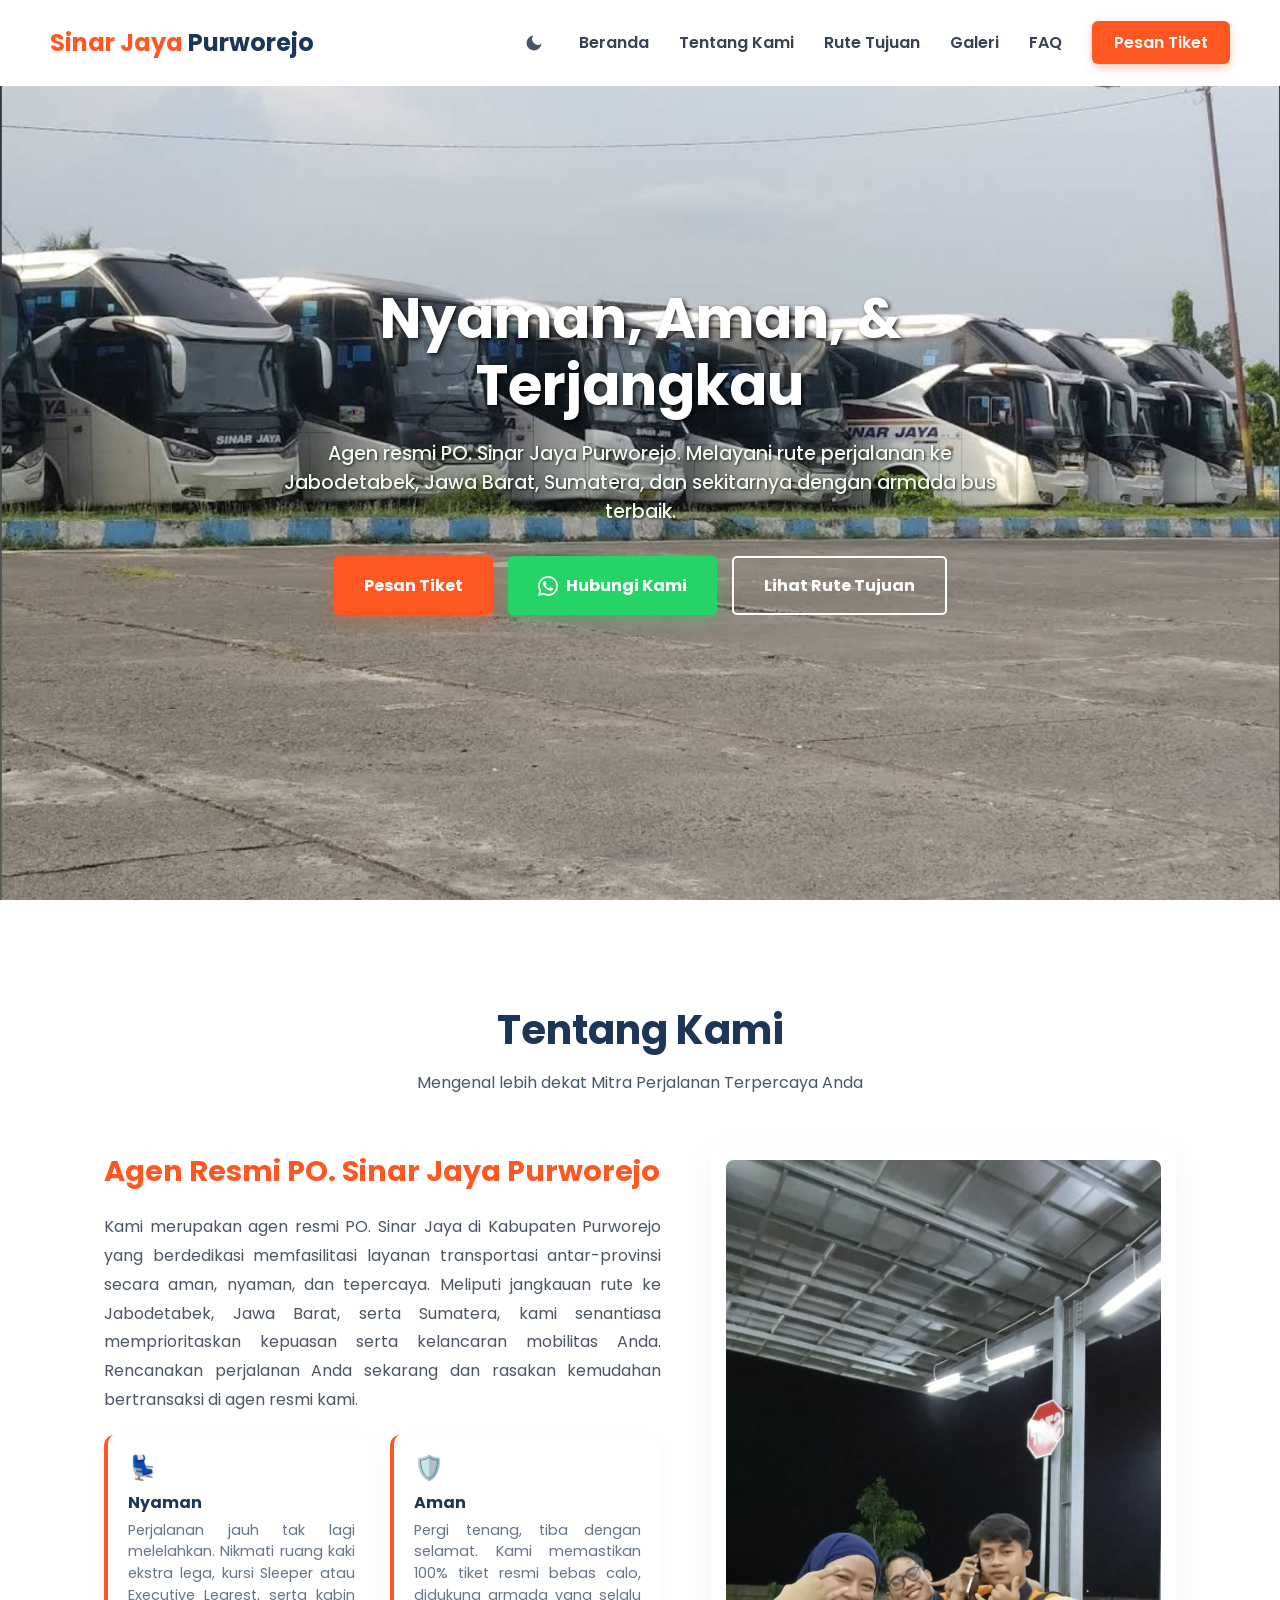
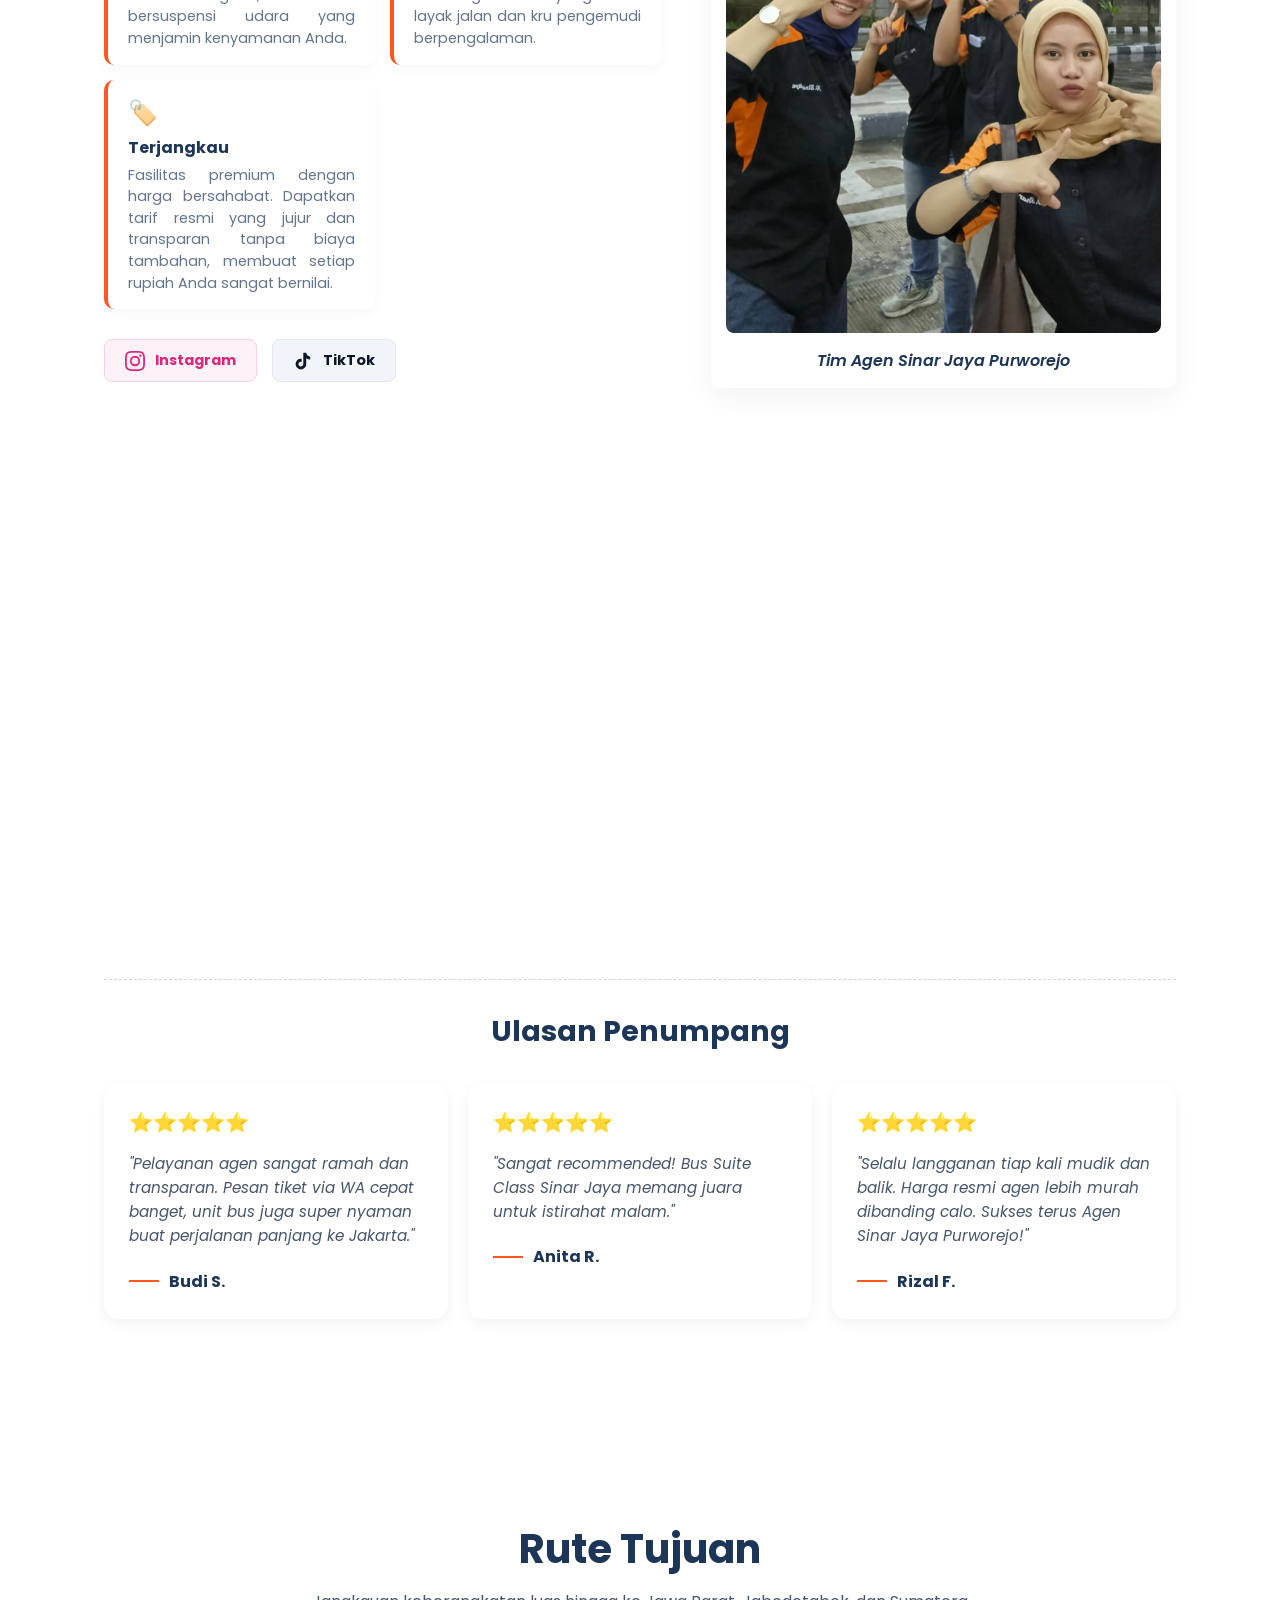
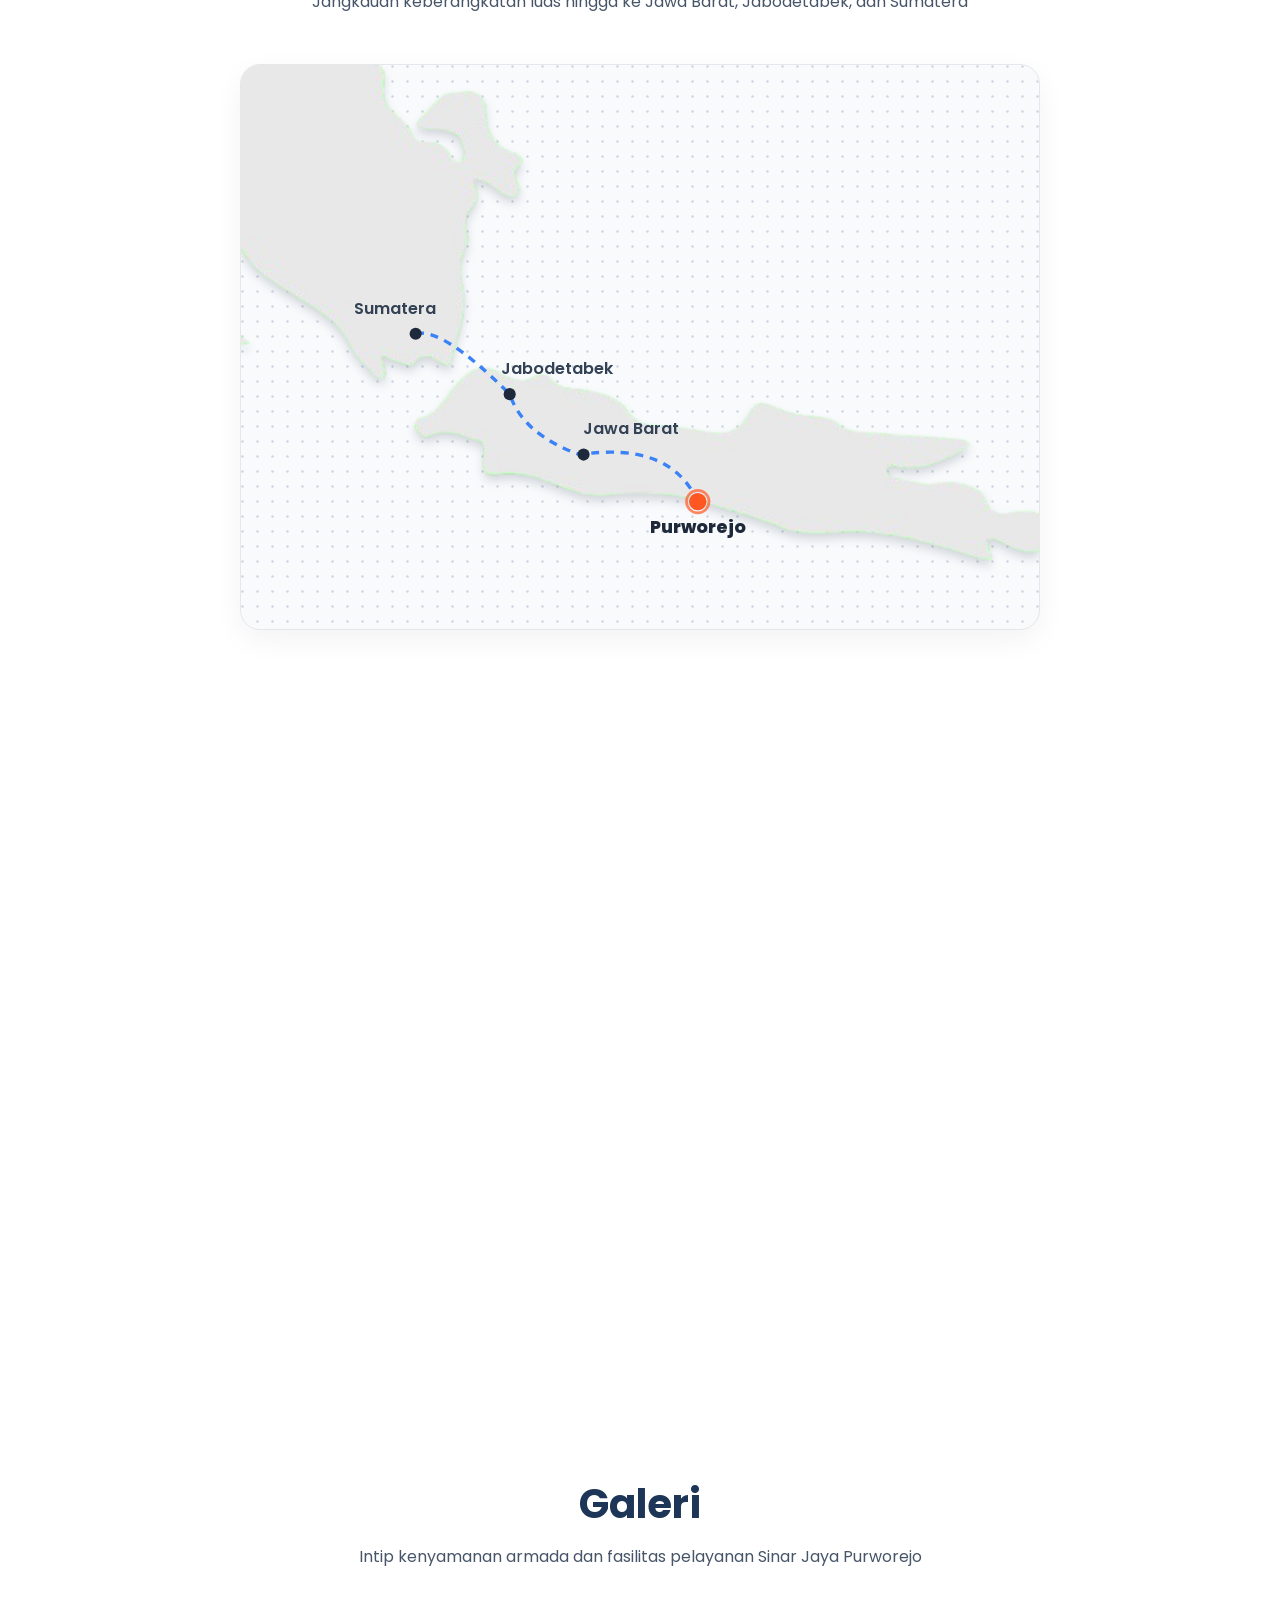
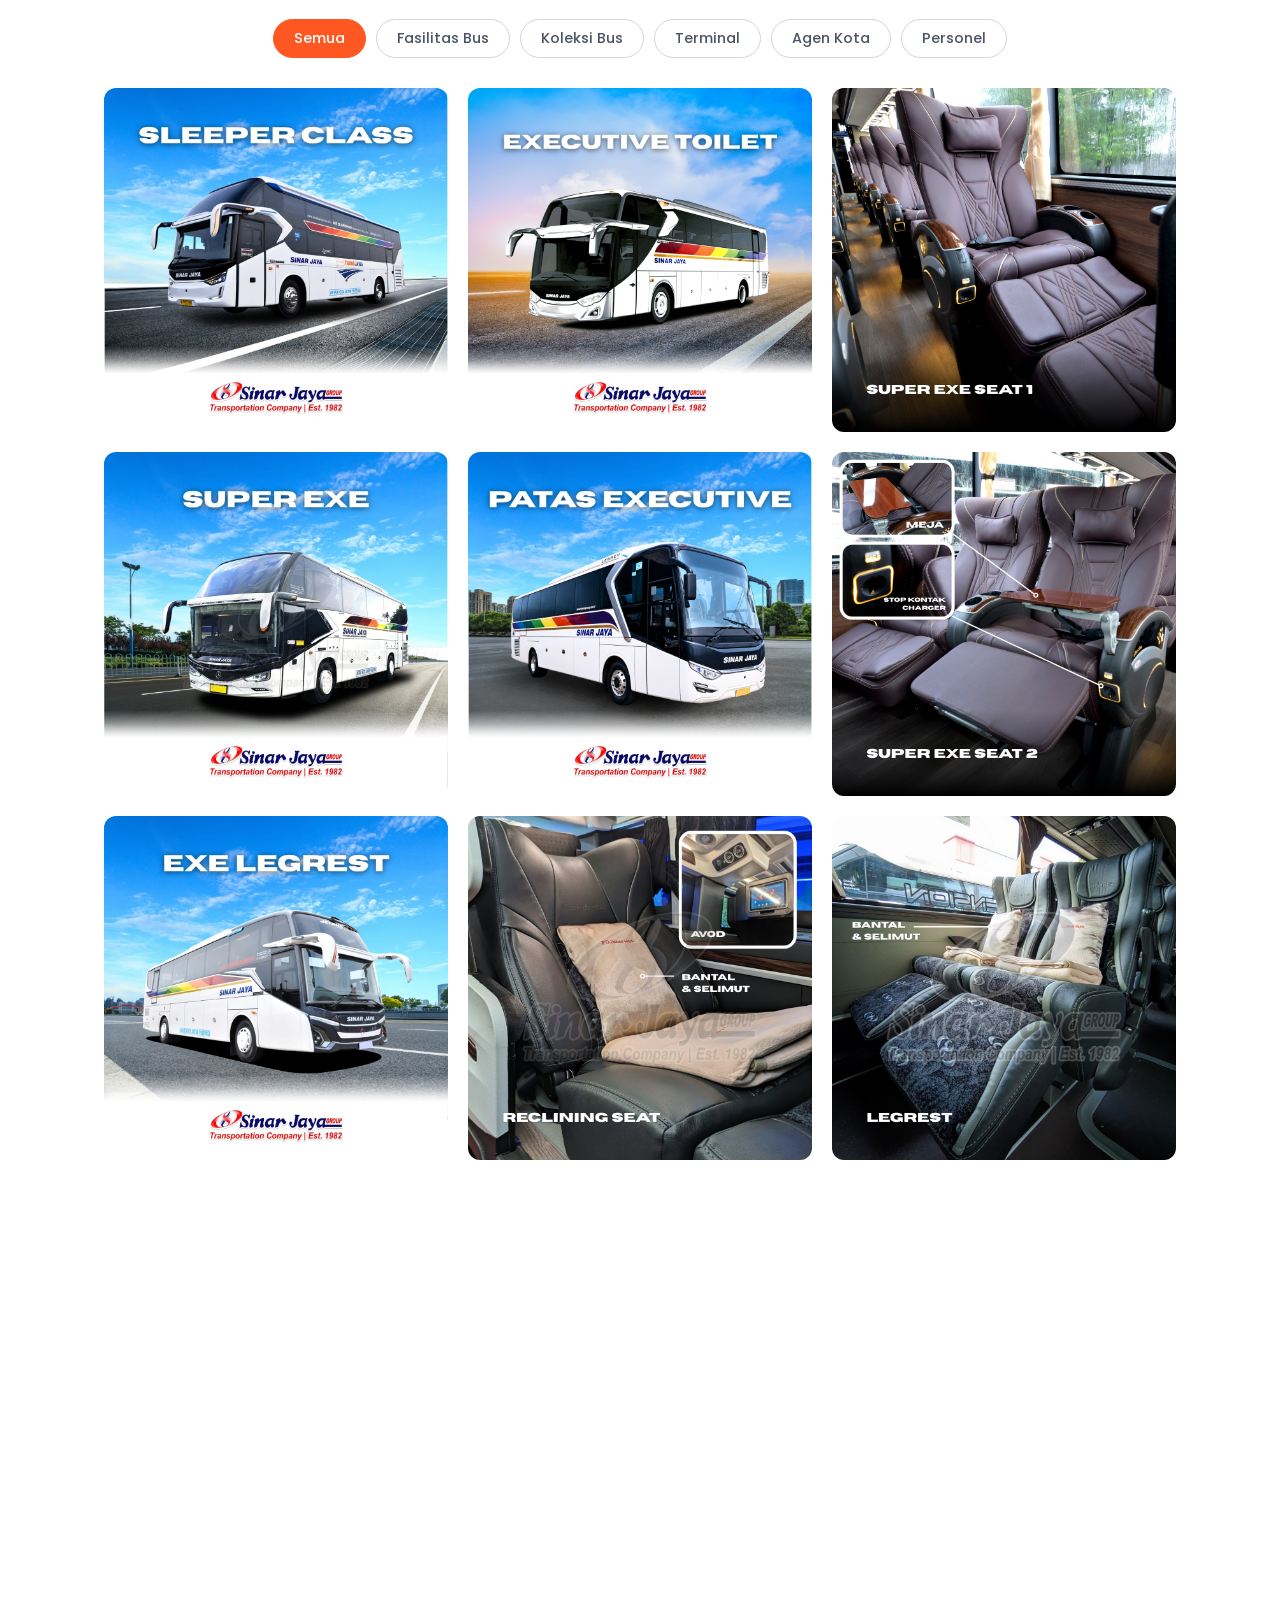
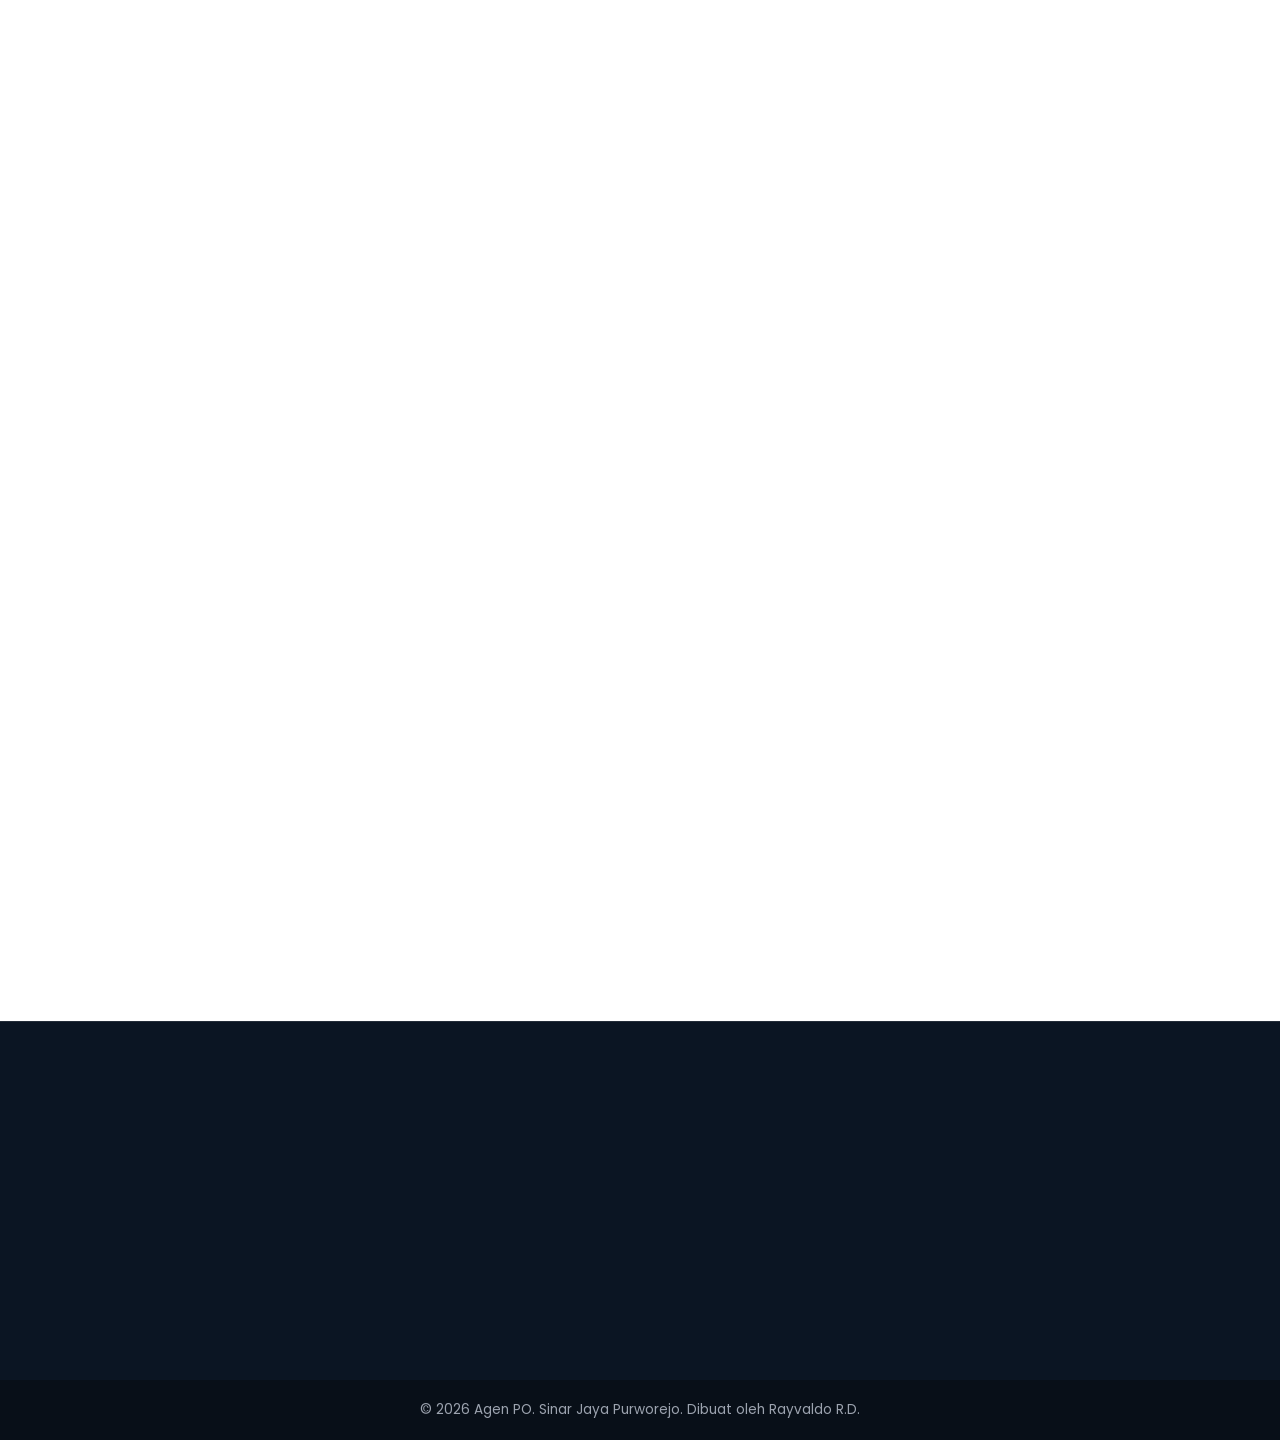
<file: index.html>
<!DOCTYPE html>
<html lang="id">
<head>
    <meta charset="UTF-8">
    <meta name="viewport" content="width=device-width, initial-scale=1.0">
    <title>Agen PO. Sinar Jaya Purworejo</title>
    <link rel="stylesheet" href="css/style.css">
    <link href="https://fonts.googleapis.com/css2?family=Poppins:wght@300;400;600;700&display=swap" rel="stylesheet">
</head>
<body>

    <!-- NAVBAR HEADER -->
    <header class="navbar" id="navbar">
        <div class="logo">
            <a href="#beranda">Sinar Jaya <span>Purworejo</span></a>
        </div>
        <div class="hamburger" id="hamburger">
            <span></span><span></span><span></span>
        </div>
        <ul class="nav-links" id="nav-links">
            <!-- Tombol Dark/Light Mode -->
            <li class="theme-toggle-wrapper">
                <button id="theme-toggle" class="theme-toggle-btn" title="Ganti Tema">
                    <!-- Icon Bulan (muncul saat Light Mode) -->
                    <svg class="moon-icon" width="20" height="20" viewBox="0 0 24 24" fill="currentColor"><path d="M21 12.79A9 9 0 1 1 11.21 3 7 7 0 0 0 21 12.79z"></path></svg>
                    
                    <!-- Icon Matahari (Diperbaiki dengan atribut Stroke agar garis cahayanya muncul) -->
                    <svg class="sun-icon" width="22" height="22" viewBox="0 0 24 24" fill="none" stroke="currentColor" stroke-width="2" stroke-linecap="round" stroke-linejoin="round">
                        <circle cx="12" cy="12" r="5"></circle>
                        <line x1="12" y1="1" x2="12" y2="3"></line>
                        <line x1="12" y1="21" x2="12" y2="23"></line>
                        <line x1="4.22" y1="4.22" x2="5.64" y2="5.64"></line>
                        <line x1="18.36" y1="18.36" x2="19.78" y2="19.78"></line>
                        <line x1="1" y1="12" x2="3" y2="12"></line>
                        <line x1="21" y1="12" x2="23" y2="12"></line>
                        <line x1="4.22" y1="19.78" x2="5.64" y2="18.36"></line>
                        <line x1="18.36" y1="5.64" x2="19.78" y2="4.22"></line>
                    </svg>
                </button>
            </li>
            <li><a href="#beranda">Beranda</a></li>
            <li><a href="#tentang">Tentang Kami</a></li>
            <li><a href="#rute">Rute Tujuan</a></li>
            <li><a href="#galeri">Galeri</a></li>
            <li><a href="#faq">FAQ</a></li>
            <li><a href="pesantiket.html" class="btn-pesan-nav">Pesan Tiket</a></li>
        </ul>
    </header>

    <!-- SECTION 1: BERANDA -->
    <section id="beranda" class="hero" data-bg-light="#ffffff" data-bg-dark="#1d3557">
        <div class="hero-slider">
            <div class="slides">
                <div class="slide" style="background-image: url('assets/img/slide1.jpg')"></div>
                <div class="slide" style="background-image: url('assets/img/slide2.jpg')"></div>
                <div class="slide" style="background-image: url('assets/img/slide3.jpg')"></div>
                <div class="slide" style="background-image: url('assets/img/slide4.jpg')"></div>
                <div class="slide" style="background-image: url('assets/img/slide5.jpg')"></div>
            </div>
            <div class="hero-overlay"></div>
        </div>
        
        <div class="hero-content reveal">
            <h1>Nyaman, Aman, & Terjangkau</h1>
            <p>Agen resmi PO. Sinar Jaya Purworejo. Melayani rute perjalanan ke Jabodetabek, Jawa Barat, Sumatera, dan sekitarnya dengan armada bus terbaik.</p>
            <div class="hero-buttons">
                <!-- Tombol 1: Pesan Tiket (Oranye) -->
                <a href="pesantiket.html" class="btn-ketiga">
                    Pesan Tiket
                </a>

                <!-- Tombol 2: Hubungi Kami (Hijau WA) -->
                <a href="https://wa.me/628118195828" target="_blank" class="btn-utama">
                    <svg width="20" height="20" viewBox="0 0 24 24" fill="currentColor"><path d="M17.472 14.382c-.297-.149-1.758-.867-2.03-.967-.273-.099-.471-.148-.67.15-.197.297-.767.966-.94 1.164-.173.199-.347.223-.644.075-.297-.15-1.255-.463-2.39-1.475-.883-.788-1.48-1.761-1.653-2.059-.173-.297-.018-.458.13-.606.134-.133.298-.347.446-.52.149-.174.198-.298.298-.497.099-.198.05-.371-.025-.52-.075-.149-.669-1.612-.916-2.207-.242-.579-.487-.5-.669-.51a12.8 12.8 0 0 0-.57-.01c-.198 0-.52.074-.792.372-.272.297-1.04 1.016-1.04 2.479 0 1.462 1.065 2.875 1.213 3.074.149.198 2.096 3.2 5.077 4.487.709.306 1.262.489 1.694.625.712.227 1.36.195 1.871.118.571-.085 1.758-.719 2.006-1.413.248-.694.248-1.289.173-1.413-.074-.124-.272-.198-.57-.347m-5.421 7.403h-.004a9.87 9.87 0 0 1-5.031-1.378l-.361-.214-3.741.982.998-3.648-.235-.374a9.86 9.86 0 0 1-1.51-5.26c.001-5.45 4.436-9.884 9.888-9.884 2.64 0 5.122 1.03 6.988 2.898a9.825 9.825 0 0 1 2.893 6.994c-.003 5.45-4.437 9.884-9.885 9.884m8.413-18.297A11.815 11.815 0 0 0 12.05 0C5.495 0 .16 5.335.157 11.892c0 2.096.547 4.142 1.588 5.945L.057 24l6.305-1.654a11.882 11.882 0 0 0 5.683 1.448h.005c6.554 0 11.89-5.335 11.893-11.893a11.821 11.821 0 0 0-3.48-8.413Z"/></svg>
                    Hubungi Kami
                </a>
                
                <!-- Tombol 3: Lihat Rute (Transparan) -->
                <a href="#rute" class="btn-kedua">Lihat Rute Tujuan</a>
            </div>
        </div>
    </section>

    <!-- SECTION 2: TENTANG KAMI -->
    <section id="tentang" class="section-tentang" data-bg-light="#f3f4f6" data-bg-dark="#112035">
        <div class="container">
            <div class="judul-section judul-gelap reveal">
                <h2>Tentang Kami</h2>
                <p>Mengenal lebih dekat Mitra Perjalanan Terpercaya Anda</p>
            </div>
            
            <div class="tentang-grid">
                <div class="tentang-teks reveal">
                    <h3>Agen Resmi PO. Sinar Jaya Purworejo</h3>
                    <p>Kami merupakan agen resmi PO. Sinar Jaya di Kabupaten Purworejo yang berdedikasi memfasilitasi layanan transportasi antar-provinsi secara aman, nyaman, dan tepercaya. Meliputi jangkauan rute ke Jabodetabek, Jawa Barat, serta Sumatera, kami senantiasa memprioritaskan kepuasan serta kelancaran mobilitas Anda. Rencanakan perjalanan Anda sekarang dan rasakan kemudahan bertransaksi di agen resmi kami.</p>
                    
                    <div class="keunggulan-grid">
                        <div class="card-keunggulan">
                            <span class="ikon">💺</span>
                            <h4>Nyaman</h4>
                            <p>Perjalanan jauh tak lagi melelahkan. Nikmati ruang kaki ekstra lega, kursi Sleeper atau Executive Legrest, serta kabin bersuspensi udara yang menjamin kenyamanan Anda.</p>
                        </div>
                        <div class="card-keunggulan">
                            <span class="ikon">🛡️</span>
                            <h4>Aman</h4>
                            <p>Pergi tenang, tiba dengan selamat. Kami memastikan 100% tiket resmi bebas calo, didukung armada yang selalu layak jalan dan kru pengemudi berpengalaman.</p>
                        </div>
                        <div class="card-keunggulan">
                            <span class="ikon">🏷️</span>
                            <h4>Terjangkau</h4>
                            <p>Fasilitas premium dengan harga bersahabat. Dapatkan tarif resmi yang jujur dan transparan tanpa biaya tambahan, membuat setiap rupiah Anda sangat bernilai.</p>
                        </div>
                    </div>

                    <div class="sosmed-tentang">
                        <a href="https://instagram.com/sinarjaya_purworejo" target="_blank" class="ig-btn">
                            <svg width="20" height="20" viewBox="0 0 24 24" fill="currentColor"><path d="M12 2.163c3.204 0 3.584.012 4.85.07 3.252.148 4.771 1.691 4.919 4.919.058 1.265.069 1.645.069 4.849 0 3.205-.012 3.584-.069 4.849-.149 3.225-1.664 4.771-4.919 4.919-1.266.058-1.644.07-4.85.07-3.204 0-3.584-.012-4.849-.07-3.26-.149-4.771-1.699-4.919-4.92-.058-1.265-.07-1.644-.07-4.849 0-3.204.013-3.583.07-4.849.149-3.227 1.664-4.771 4.919-4.919 1.266-.057 1.645-.069 4.849-.069zM12 0C8.741 0 8.333.014 7.053.072 2.695.272.273 2.69.073 7.052.014 8.333 0 8.741 0 12c0 3.259.014 3.668.072 4.948.2 4.358 2.618 6.78 6.98 6.98C8.333 23.986 8.741 24 12 24c3.259 0 3.668-.014 4.948-.072 4.354-.2 6.782-2.618 6.979-6.98.059-1.28.073-1.689.073-4.948 0-3.259-.014-3.667-.072-4.947-.196-4.354-2.617-6.78-6.979-6.98C15.668.014 15.259 0 12 0zm0 5.838a6.162 6.162 0 100 12.324 6.162 6.162 0 000-12.324zM12 16a4 4 0 110-8 4 4 0 010 8zm6.406-11.845a1.44 1.44 0 100 2.881 1.44 1.44 0 000-2.881z"/></svg> Instagram
                        </a>
                        <a href="https://tiktok.com/@sinarjaya_purworejo279" target="_blank" class="tk-btn">
                            <svg width="20" height="20" viewBox="0 0 24 24" fill="currentColor"><path d="M19.59 6.69a4.83 4.83 0 0 1-3.77-4.25V2h-3.45v13.67a2.89 2.89 0 0 1-5.2 1.74 2.89 2.89 0 0 1 2.31-4.64 2.93 2.93 0 0 1 .88.13V9.4a6.84 6.84 0 0 0-1-.05A6.33 6.33 0 0 0 5 20.1a6.34 6.34 0 0 0 10.86-4.43v-7a8.16 8.16 0 0 0 4.77 1.52v-3.4a4.85 4.85 0 0 1-1-.1z"/></svg> TikTok
                        </a>
                    </div>
                </div>

                <div class="tentang-foto reveal">
                    <img src="assets/img/foto-bersama.jpg" alt="Tim Agen Sinar Jaya Purworejo">
                    <div class="caption-foto">Tim Agen Sinar Jaya Purworejo</div>
                </div>
            </div>

            <!-- Bagian Google Maps -->
            <div class="maps-section reveal">
                <h3 class="maps-title">Lokasi Cabang Kami</h3>
                <div class="maps-grid">
                    <div class="map-card">
                        <h4>📍 Agen Kota</h4>
                        <p>Jl. Ir. H Juanda No.16, Tegalsari, Kec. Purworejo</p>
                        <iframe src="https://www.google.com/maps/embed?pb=!1m14!1m8!1m3!1d1257.770533558423!2d110.01769813673812!3d-7.702068059497365!3m2!1i1024!2i768!4f13.1!3m3!1m2!1s0x2e7aebbdb913439d%3A0x49f1b33b9abb4f53!2sAgen%20Bus%20Po%20Sinar%20Jaya!5e1!3m2!1sen!2sus!4v1790156026049!5m2!1sen!2sus" allowfullscreen="" loading="lazy"></iframe>
                    </div>
                    <div class="map-card">
                        <h4>📍 Cabang Terminal</h4>
                        <p>Terminal Bus Purworejo Lt 2 Blok 2M, Kec. Banyuurip</p>
                        <iframe src="https://www.google.com/maps/embed?pb=!1m18!1m12!1m3!1d799.1070566538001!2d109.9699220476875!3d-7.727563950122989!2m3!1f0!2f0!3f0!3m2!1i1024!2i768!4f13.1!3m3!1m2!1s0x2e7aea18d0f49367%3A0x1f5419e1a2a48a88!2sPurworejo%20Bus%20Terminal!5e1!3m2!1sen!2sus!4v1790155977466!5m2!1sen!2sus" allowfullscreen="" loading="lazy"></iframe>
                    </div>
                </div>
            </div>

            <!-- Bagian Testimoni -->
            <div class="testimonial-section reveal">
                <div class="judul-section judul-gelap" style="margin-bottom: 20px;">
                    <h2 style="font-size: 1.8rem;">Ulasan Penumpang</h2>
                </div>
                <div class="testi-grid">
                    <div class="testi-card">
                        <div class="testi-stars">⭐⭐⭐⭐⭐</div>
                        <p class="testi-text">"Pelayanan agen sangat ramah dan transparan. Pesan tiket via WA cepat banget, unit bus juga super nyaman buat perjalanan panjang ke Jakarta."</p>
                        <span class="testi-author">Budi S.</span>
                    </div>
                    <div class="testi-card">
                        <div class="testi-stars">⭐⭐⭐⭐⭐</div>
                        <p class="testi-text">"Sangat recommended! Bus Suite Class Sinar Jaya memang juara untuk istirahat malam."</p>
                        <span class="testi-author">Anita R.</span>
                    </div>
                    <div class="testi-card">
                        <div class="testi-stars">⭐⭐⭐⭐⭐</div>
                        <p class="testi-text">"Selalu langganan tiap kali mudik dan balik. Harga resmi agen lebih murah dibanding calo. Sukses terus Agen Sinar Jaya Purworejo!"</p>
                        <span class="testi-author">Rizal F.</span>
                    </div>
                </div>
            </div>
        </div>
    </section>

    <!-- SECTION 3: RUTE TUJUAN -->
    <section id="rute" class="section-rute" data-bg-light="#ffffff" data-bg-dark="#1d3557">
        <div class="container">
            <div class="judul-section judul-gelap reveal">
                <h2>Rute Tujuan</h2>
                <p>Jangkauan keberangkatan luas hingga ke Jawa Barat, Jabodetabek, dan Sumatera</p>
            </div>

            <!-- PETA BERBASIS GAMBAR DENGAN SVG OVERLAY (SINGLE ROUTE) -->
            <div class="rute-map-wrapper reveal" style="position: relative; max-width: 800px; margin: 0 auto 40px auto; background: #f8fafc; border: 1px solid #e5e7eb; border-radius: 20px; overflow: hidden; box-shadow: 0 10px 30px rgba(0,0,0,0.05);">
                
                <!-- Lapisan 1: Pattern Latar Belakang (Tech Grid) -->
                <svg style="position: absolute; width: 100%; height: 100%; left: 0; top: 0; z-index: 0;">
                    <defs>
                        <pattern id="dotGridImg" width="15" height="15" patternUnits="userSpaceOnUse">
                            <circle cx="1.5" cy="1.5" r="1.2" fill="#cbd5e1"/>
                        </pattern>
                    </defs>
                    <rect width="100%" height="100%" fill="url(#dotGridImg)" />
                </svg>

                <!-- Lapisan 2: Slot Image Peta Asli -->
                <img src="assets/img/map.png" alt="Peta Geografis Rute" style="position: relative; width: 100%; height: auto; display: block; z-index: 1; filter: drop-shadow(0px 6px 5px rgba(15, 23, 42, 0.15));">

                <!-- Lapisan 3: Overlay Titik dan Garis Rute (Satu Jalur Bersambung) -->
                <svg viewBox="0 0 594 420" style="position: absolute; top: 0; left: 0; width: 100%; height: 100%; z-index: 2;" preserveAspectRatio="xMidYMid meet">
                    
                    <!-- Garis Rute (Satu Garis Berkelanjutan dari Purworejo -> Jabar -> Jabodetabek -> Sumatera) -->
                    <path d="M 340 325 Q 320 280 252 290 Q 210 275 200 245 Q 150 195 130 200" stroke="#3b82f6" stroke-width="2.5" fill="none" stroke-dasharray="6,5" class="map-path"/>
                    
                    <!-- TITIK LOKASI & LABEL -->
                    <!-- Sumatera (Titik Akhir) -->
                    <circle cx="130" cy="200" r="4.5" fill="#1e293b"/>
                    <text x="115" y="185" fill="#334155" font-size="12" font-weight="600" text-anchor="middle">Sumatera</text>
                    
                    <!-- Jabodetabek (Titik Transit 2) -->
                    <circle cx="200" cy="245" r="4.5" fill="#1e293b"/>
                    <text x="235" y="230" fill="#334155" font-size="12" font-weight="600" text-anchor="middle">Jabodetabek</text>
                    
                    <!-- Jawa Barat (Titik Transit 1) -->
                    <circle cx="255" cy="290" r="4.5" fill="#1e293b"/>
                    <text x="290" y="275" fill="#334155" font-size="12" font-weight="600" text-anchor="middle">Jawa Barat</text>
                    
                    <!-- Purworejo (Pusat Keberangkatan Berkedip) -->
                    <circle cx="340" cy="325" r="6.5" fill="var(--orange-sj)" />
                    <circle cx="340" cy="325" r="16" fill="none" stroke="var(--orange-sj)" stroke-width="2" opacity="0.6">
                        <animate attributeName="r" values="6.5;22" dur="1.5s" repeatCount="indefinite"/>
                        <animate attributeName="opacity" values="0.8;0" dur="1.5s" repeatCount="indefinite"/>
                    </circle>
                    <text x="340" y="348" fill="#1e293b" font-size="13" font-weight="800" text-anchor="middle">Purworejo</text>
                </svg>
            </div>

            <!-- Tombol Filter Group -->
            <div class="rute-filters reveal">
                <button class="filter-btn active" data-target="all">Semua</button>
                <button class="filter-btn" data-target="jakarta">Jakarta</button>
                <button class="filter-btn" data-target="banten">Tangerang & Banten</button>
                <button class="filter-btn" data-target="jabar">Jawa Barat</button>
                <button class="filter-btn" data-target="sumatera">Sumatera</button>
            </div>

            <!-- Kontainer Tag Rute -->
            <div class="rute-container reveal">
                <div class="rute-tags">
                    <!-- Daftar Kota -->
                    <span class="rute-tag" data-wilayah="jakarta">Ampera</span>
                    <span class="rute-tag" data-wilayah="banten">Balaraja</span>
                    <span class="rute-tag" data-wilayah="jakarta">Bambu Kuning</span>
                    <span class="rute-tag" data-wilayah="jabar">Bekasi <span class="bintang-fav">⭐</span></span>
                    <span class="rute-tag" data-wilayah="banten">Bitung Tangerang</span>
                    <span class="rute-tag" data-wilayah="jabar">Bogor</span>
                    <span class="rute-tag" data-wilayah="banten">BSD</span>
                    <span class="rute-tag" data-wilayah="jabar">Bubulak</span>
                    <span class="rute-tag" data-wilayah="jabar">Bulak Kapal</span>
                    <span class="rute-tag" data-wilayah="jabar">Ciawi</span>
                    <span class="rute-tag" data-wilayah="jabar">Cibarusah</span>
                    <span class="rute-tag" data-wilayah="jabar">Cibitung</span>
                    <span class="rute-tag" data-wilayah="jabar">Cicadas</span>
                    <span class="rute-tag" data-wilayah="jabar">Cikarang</span>
                    <span class="rute-tag" data-wilayah="banten">Cikokol</span>
                    <span class="rute-tag" data-wilayah="jabar">Cikopo</span>
                    <span class="rute-tag" data-wilayah="banten">Ciledug</span>
                    <span class="rute-tag" data-wilayah="banten">Cilegon</span>
                    <span class="rute-tag" data-wilayah="jabar">Cileungsi</span>
                    <span class="rute-tag" data-wilayah="jabar">Cimanggis Depok</span>
                    <span class="rute-tag" data-wilayah="banten">Ciputat</span>
                    <span class="rute-tag" data-wilayah="jabar">Citereup</span>
                    <span class="rute-tag" data-wilayah="jabar">Dawuan</span>
                    <span class="rute-tag" data-wilayah="jabar">Depok Jatijajar</span>
                    <span class="rute-tag" data-wilayah="banten">Doyong</span>
                    <span class="rute-tag" data-wilayah="jakarta">Grogol</span>
                    <span class="rute-tag" data-wilayah="jabar">Jatiasih</span>
                    <span class="rute-tag" data-wilayah="jakarta">Kalideres</span>
                    <span class="rute-tag" data-wilayah="jabar">Karawang</span>
                    <span class="rute-tag" data-wilayah="jabar">Klari</span>
                    <span class="rute-tag" data-wilayah="sumatera">Kotabumi Lampung</span>
                    <span class="rute-tag" data-wilayah="jakarta">Kp. Rambutan <span class="bintang-fav">⭐</span></span>
                    <span class="rute-tag" data-wilayah="jabar">Kranji</span>
                    <span class="rute-tag" data-wilayah="banten">Kutabumi Tangerang</span>
                    <span class="rute-tag" data-wilayah="jakarta">Lebak Bulus</span>
                    <span class="rute-tag" data-wilayah="jabar">Lippo</span>
                    <span class="rute-tag" data-wilayah="jakarta">Mampang</span>
                    <span class="rute-tag" data-wilayah="banten">Merak</span>
                    <span class="rute-tag" data-wilayah="sumatera">Palembang</span>
                    <span class="rute-tag" data-wilayah="jabar">Parung</span>
                    <span class="rute-tag" data-wilayah="jakarta">Pasar Minggu</span>
                    <span class="rute-tag" data-wilayah="jabar">Pondok Ungu</span>
                    <span class="rute-tag" data-wilayah="banten">Poris <span class="bintang-fav">⭐</span></span>
                    <span class="rute-tag" data-wilayah="sumatera">Pringsewu</span>
                    <span class="rute-tag" data-wilayah="jakarta">Pulogebang <span class="bintang-fav">⭐</span></span>
                    <span class="rute-tag" data-wilayah="sumatera">Rajabasa</span>
                    <span class="rute-tag" data-wilayah="banten">Serang</span>
                    <span class="rute-tag" data-wilayah="jabar">Simpang Depok</span>
                    <span class="rute-tag" data-wilayah="jabar">Sumberarta</span>
                    <span class="rute-tag" data-wilayah="jabar">Taman Harapan Baru</span>
                    <span class="rute-tag" data-wilayah="jakarta">Tanjung Priok</span>
                </div>
            </div>
        </div>
    </section>

    <!-- SECTION 4: GALERI -->
    <section id="galeri" class="section-galeri" data-bg-light="#f3f4f6" data-bg-dark="#112035">
        <div class="container">
            <div class="judul-section judul-gelap reveal">
                <h2>Galeri</h2>
                <p>Intip kenyamanan armada dan fasilitas pelayanan Sinar Jaya Purworejo</p>
            </div>

            <!-- Filter Galeri -->
            <div class="galeri-filters reveal">
                <button class="g-filter-btn active" data-filter="all">Semua</button>
                <button class="g-filter-btn" data-filter="fasilitas">Fasilitas Bus</button>
                <button class="g-filter-btn" data-filter="koleksi">Koleksi Bus</button>
                <button class="g-filter-btn" data-filter="terminal">Terminal</button>
                <button class="g-filter-btn" data-filter="agen">Agen Kota</button>
                <button class="g-filter-btn" data-filter="personel">Personel</button>
            </div>

            <!-- Masonry Grid Galeri -->
            <div class="galeri-grid reveal">
                
                <!-- Kategori: Fasilitas Bus (5 Kelas) -->
                <div class="galeri-item" data-kategori="fasilitas">
                    <img src="assets/img/galeri-sleeper.jpg" alt="Sleeper Class">
                    <div class="galeri-overlay">
                        <span class="badge-kategori">Fasilitas Bus</span>
                        <p>Sleeper Class (Suite)</p>
                    </div>
                </div>
                <div class="galeri-item" data-kategori="fasilitas">
                    <img src="assets/img/galeri-superexe.jpg" alt="Super Executive">
                    <div class="galeri-overlay">
                        <span class="badge-kategori">Fasilitas Bus</span>
                        <p>Super Executive</p>
                    </div>
                </div>
                <div class="galeri-item" data-kategori="fasilitas">
                    <img src="assets/img/galeri-exe-legrest.jpg" alt="Executive Legrest">
                    <div class="galeri-overlay">
                        <span class="badge-kategori">Fasilitas Bus</span>
                        <p>Executive Legrest</p>
                    </div>
                </div>
                <div class="galeri-item" data-kategori="fasilitas">
                    <img src="assets/img/galeri-exe-toilet.jpg" alt="Executive Toilet">
                    <div class="galeri-overlay">
                        <span class="badge-kategori">Fasilitas Bus</span>
                        <p>Executive Toilet</p>
                    </div>
                </div>
                <div class="galeri-item" data-kategori="fasilitas">
                    <img src="assets/img/galeri-patas.jpg" alt="Patas Executive">
                    <div class="galeri-overlay">
                        <span class="badge-kategori">Fasilitas Bus</span>
                        <p>Patas Executive</p>
                    </div>
                </div>

                <!-- Fasilitas Bus: Kursi -->
                <div class="galeri-item" data-kategori="fasilitas">
                    <img src="assets/img/kursi-sleeper.jpg" alt="Kursi Sleeper Class">
                    <div class="galeri-overlay">
                        <span class="badge-kategori">Fasilitas Bus</span>
                        <p>Kursi Sleeper Class (Suite)</p>
                    </div>
                </div>
                <div class="galeri-item" data-kategori="fasilitas">
                    <img src="assets/img/kursi-superexe.jpg" alt="Kursi Super Executive">
                    <div class="galeri-overlay">
                        <span class="badge-kategori">Fasilitas Bus</span>
                        <p>Kursi Super Executive</p>
                    </div>
                </div>
                <div class="galeri-item" data-kategori="fasilitas">
                    <img src="assets/img/kursi-superexe2.jpg" alt="Kursi Super Executive">
                    <div class="galeri-overlay">
                        <span class="badge-kategori">Fasilitas Bus</span>
                        <p>Kursi Super Executive</p>
                    </div>
                </div>
                <div class="galeri-item" data-kategori="fasilitas">
                    <img src="assets/img/kursi-exe-legrest.jpg" alt="Kursi Executive Legrest">
                    <div class="galeri-overlay">
                        <span class="badge-kategori">Fasilitas Bus</span>
                        <p>Kursi Executive Legrest</p>
                    </div>
                </div>
                <div class="galeri-item" data-kategori="fasilitas">
                    <img src="assets/img/kursi-exe-toilet.jpg" alt="Kursi Executive Toilet">
                    <div class="galeri-overlay">
                        <span class="badge-kategori">Fasilitas Bus</span>
                        <p>Kursi Executive Toilet</p>
                    </div>
                </div>

                <!-- Fasilitas Bus: Konfigurasi -->
                <div class="galeri-item" data-kategori="fasilitas">
                    <img src="assets/img/konfigurasi-sleeper.jpg" alt="Konfigurasi Sleeper Class">
                    <div class="galeri-overlay">
                        <span class="badge-kategori">Fasilitas Bus</span>
                        <p>Konfigurasi Sleeper Class (Suite)</p>
                    </div>
                </div>
                <div class="galeri-item" data-kategori="fasilitas">
                    <img src="assets/img/konfigurasi-superexe.jpg" alt="Konfigurasi Super Executive">
                    <div class="galeri-overlay">
                        <span class="badge-kategori">Fasilitas Bus</span>
                        <p>Konfigurasi Super Executive</p>
                    </div>
                </div>
                <div class="galeri-item" data-kategori="fasilitas">
                    <img src="assets/img/konfigurasi-exe-legrest.jpg" alt="Konfigurasi Executive Legrest">
                    <div class="galeri-overlay">
                        <span class="badge-kategori">Fasilitas Bus</span>
                        <p>Konfigurasi Executive Legrest</p>
                    </div>
                </div>
                <div class="galeri-item" data-kategori="fasilitas">
                    <img src="assets/img/konfigurasi-exe-toilet.jpg" alt="Konfigurasi Executive Toilet">
                    <div class="galeri-overlay">
                        <span class="badge-kategori">Fasilitas Bus</span>
                        <p>Konfigurasi Executive Toilet</p>
                    </div>
                </div>
                <div class="galeri-item" data-kategori="fasilitas">
                    <img src="assets/img/konfigurasi-patas.jpg" alt="Konfigurasi Patas Executive">
                    <div class="galeri-overlay">
                        <span class="badge-kategori">Fasilitas Bus</span>
                        <p>Konfigurasi Patas Executive</p>
                    </div>
                </div>

                <!-- Fasilitas Bus: Toilet -->
                <div class="galeri-item" data-kategori="fasilitas">
                    <img src="assets/img/toilet-sleeper.jpg" alt="Toilet Sleeper Class">
                    <div class="galeri-overlay">
                        <span class="badge-kategori">Fasilitas Bus</span>
                        <p>Toilet Sleeper Class (Suite)</p>
                    </div>
                </div>
                <div class="galeri-item" data-kategori="fasilitas">
                    <img src="assets/img/toilet-superexe.jpg" alt="Toilet Super Executive">
                    <div class="galeri-overlay">
                        <span class="badge-kategori">Fasilitas Bus</span>
                        <p>Toilet Super Executive</p>
                    </div>
                </div>
                <div class="galeri-item" data-kategori="fasilitas">
                    <img src="assets/img/toilet-exe-legrest.jpg" alt="Toilet Executive Legrest">
                    <div class="galeri-overlay">
                        <span class="badge-kategori">Fasilitas Bus</span>
                        <p>Toilet Executive Legrest</p>
                    </div>
                </div>
                <div class="galeri-item" data-kategori="fasilitas">
                    <img src="assets/img/toilet-exe-toilet.jpg" alt="Toilet Executive Toilet">
                    <div class="galeri-overlay">
                        <span class="badge-kategori">Fasilitas Bus</span>
                        <p>Toilet Executive Toilet</p>
                    </div>
                </div>

                <!-- Fasilitas Bus: Fasilitas Lain -->
                <div class="galeri-item" data-kategori="fasilitas">
                    <img src="assets/img/fasilitas-sleeper.jpg" alt="Fasilitas Lain Sleeper Class">
                    <div class="galeri-overlay">
                        <span class="badge-kategori">Fasilitas Bus</span>
                        <p>Fasilitas Sleeper Class (Suite)</p>
                    </div>
                </div>
                <div class="galeri-item" data-kategori="fasilitas">
                    <img src="assets/img/fasilitas-superexe.jpg" alt="Fasilitas Lain Super Executive">
                    <div class="galeri-overlay">
                        <span class="badge-kategori">Fasilitas Bus</span>
                        <p>Fasilitas Lain Super Executive</p>
                    </div>
                </div>
                <div class="galeri-item" data-kategori="fasilitas">
                    <img src="assets/img/fasilitas-exe-legrest.jpg" alt="Fasilitas Lain Executive Legrest">
                    <div class="galeri-overlay">
                        <span class="badge-kategori">Fasilitas Bus</span>
                        <p>Fasilitas Lain Executive Legrest</p>
                    </div>
                </div>
                <div class="galeri-item" data-kategori="fasilitas">
                    <img src="assets/img/fasilitas-exe-toilet.jpg" alt="Fasilitas Lain Executive Toilet">
                    <div class="galeri-overlay">
                        <span class="badge-kategori">Fasilitas Bus</span>
                        <p>Fasilitas Lain Executive Toilet</p>
                    </div>
                </div>

                <!-- Kategori: Koleksi Bus -->
                <div class="galeri-item" data-kategori="koleksi">
                    <img src="assets/img/bus-1.jpg">
                    <div class="galeri-overlay">
                        <span class="badge-kategori">Koleksi Bus</span>
                        <p>Armada Sinar Jaya</p>
                    </div>
                </div>
                <div class="galeri-item" data-kategori="koleksi">
                    <img src="assets/img/bus-2.jpg">
                    <div class="galeri-overlay">
                        <span class="badge-kategori">Koleksi Bus</span>
                        <p>Armada Sinar Jaya</p>
                    </div>
                </div>
                <div class="galeri-item" data-kategori="koleksi">
                    <img src="assets/img/bus-3.jpg">
                    <div class="galeri-overlay">
                        <span class="badge-kategori">Koleksi Bus</span>
                        <p>Armada Sinar Jaya</p>
                    </div>
                </div>
                <div class="galeri-item" data-kategori="koleksi">
                    <img src="assets/img/bus-4.jpg">
                    <div class="galeri-overlay">
                        <span class="badge-kategori">Koleksi Bus</span>
                        <p>Armada Sinar Jaya</p>
                    </div>
                </div>
                <div class="galeri-item" data-kategori="koleksi">
                    <img src="assets/img/bus-5.jpg">
                    <div class="galeri-overlay">
                        <span class="badge-kategori">Koleksi Bus</span>
                        <p>Armada Sinar Jaya</p>
                    </div>
                </div>
                <div class="galeri-item" data-kategori="koleksi">
                    <img src="assets/img/bus-6.jpg">
                    <div class="galeri-overlay">
                        <span class="badge-kategori">Koleksi Bus</span>
                        <p>Armada Sinar Jaya</p>
                    </div>
                </div>
                <div class="galeri-item" data-kategori="koleksi">
                    <img src="assets/img/bus-7.jpg">
                    <div class="galeri-overlay">
                        <span class="badge-kategori">Koleksi Bus</span>
                        <p>Armada Sinar Jaya</p>
                    </div>
                </div>
                <div class="galeri-item" data-kategori="koleksi">
                    <img src="assets/img/bus-8.jpg">
                    <div class="galeri-overlay">
                        <span class="badge-kategori">Koleksi Bus</span>
                        <p>Armada Sinar Jaya</p>
                    </div>
                </div>
                <div class="galeri-item" data-kategori="koleksi">
                    <img src="assets/img/bus-9.jpg">
                    <div class="galeri-overlay">
                        <span class="badge-kategori">Koleksi Bus</span>
                        <p>Armada Sinar Jaya</p>
                    </div>
                </div>
                <div class="galeri-item" data-kategori="koleksi">
                    <img src="assets/img/bus-10.jpg">
                    <div class="galeri-overlay">
                        <span class="badge-kategori">Koleksi Bus</span>
                        <p>Armada Sinar Jaya</p>
                    </div>
                </div>

                <!-- Kategori: Terminal -->
                <div class="galeri-item" data-kategori="terminal">
                    <img src="assets/img/terminal-1.jpg">
                    <div class="galeri-overlay">
                        <span class="badge-kategori">Terminal</span>
                        <p>Terminal Bus Purworejo</p>
                    </div>
                </div>
                <div class="galeri-item" data-kategori="terminal">
                    <img src="assets/img/terminal-2.jpg">
                    <div class="galeri-overlay">
                        <span class="badge-kategori">Terminal</span>
                        <p>Terminal Bus Purworejo</p>
                    </div>
                </div>
                <div class="galeri-item" data-kategori="terminal">
                    <img src="assets/img/terminal-3.jpg">
                    <div class="galeri-overlay">
                        <span class="badge-kategori">Terminal</span>
                        <p>Terminal Bus Purworejo</p>
                    </div>
                </div>
                <div class="galeri-item" data-kategori="terminal">
                    <img src="assets/img/terminal-4.jpg">
                    <div class="galeri-overlay">
                        <span class="badge-kategori">Terminal</span>
                        <p>Terminal Bus Purworejo</p>
                    </div>
                </div>
                <div class="galeri-item" data-kategori="terminal">
                    <img src="assets/img/terminal-5.jpg">
                    <div class="galeri-overlay">
                        <span class="badge-kategori">Terminal</span>
                        <p>Terminal Bus Purworejo</p>
                    </div>
                </div>

                <!-- Kategori: Agen Kota -->
                <div class="galeri-item" data-kategori="agen">
                    <img src="assets/img/agen-1.jpg">
                    <div class="galeri-overlay">
                        <span class="badge-kategori">Agen Kota</span>
                        <p>Loket Brengkelan</p>
                    </div>
                </div>
                <div class="galeri-item" data-kategori="agen">
                    <img src="assets/img/agen-2.jpg">
                    <div class="galeri-overlay">
                        <span class="badge-kategori">Agen Kota</span>
                        <p>Loket Brengkelan</p>
                    </div>
                </div>

                <!-- Kategori: Personel -->
                <div class="galeri-item" data-kategori="personel">
                    <img src="assets/img/karyawan-1.jpg">
                    <div class="galeri-overlay">
                        <span class="badge-kategori">Personel</span>
                        <p>Tim Sinar Jaya Purworejo</p>
                    </div>
                </div>
                <div class="galeri-item" data-kategori="personel">
                    <img src="assets/img/karyawan-2.jpg">
                    <div class="galeri-overlay">
                        <span class="badge-kategori">Personel</span>
                        <p>Tim Sinar Jaya Purworejo</p>
                    </div>
                </div>
                <div class="galeri-item" data-kategori="personel">
                    <img src="assets/img/karyawan-3.jpg">
                    <div class="galeri-overlay">
                        <span class="badge-kategori">Personel</span>
                        <p>Tim Sinar Jaya Purworejo</p>
                    </div>
                </div>
            <div class="galeri-actions reveal" id="galeri-actions">
                <button id="btn-load-more" class="btn-galeri btn-more">Tampilkan Lebih Banyak</button>
                <button id="btn-show-less" class="btn-galeri btn-less">Tampilkan Lebih Sedikit</button>
            </div>
        </div>
    </section>

    <!-- SECTION 5: FAQ ACCORDION -->
    <section id="faq" data-bg-light="#ffffff" data-bg-dark="#1d3557">
        <div class="container">
            <div class="judul-section judul-terang reveal">
                <h2>FAQ</h2>
                <p>Pertanyaan Yang Paling Sering Ditanyakan</p>
            </div>
            
            <div class="faq-container reveal">
                <div class="faq-item">
                    <div class="faq-question">
                        <span>Untuk pemberangkatan selain di Purworejo apakah bisa menghubungi kontak ini?</span>
                        <span class="faq-icon">+</span>
                    </div>
                    <div class="faq-answer">
                        Mohon maaf, kontak ini khusus melayani agen PO. Sinar Jaya keberangkatan wilayah Purworejo dan sekitarnya. Untuk keberangkatan dari kota lain, silakan menghubungi agen resmi di domisili masing-masing.
                    </div>
                </div>
                <div class="faq-item">
                    <div class="faq-question">
                        <span>Lokasi untuk membeli tiket secara langsung di mana saja?</span>
                        <span class="faq-icon">+</span>
                    </div>
                    <div class="faq-answer">
                        Anda dapat membeli tiket fisik secara langsung di Agen Kota (Jl. Ir. H. Juanda No.16, Tegalsari) atau di Cabang Terminal Baru Purworejo (Lt. 2 Blok 2M).
                    </div>
                </div>
                <div class="faq-item">
                    <div class="faq-question">
                        <span>Anak kecil apakah harus dibelikan tiket sendiri?</span>
                        <span class="faq-icon">+</span>
                    </div>
                    <div class="faq-answer">
                        Anak dengan usia di atas 3 tahun atau dengan tinggi badan 90 cm keatas, diwajibkan membeli tiket penuh untuk mendapatkan kursi sendiri demi kenyamanan dan keselamatan selama perjalanan.
                    </div>
                </div>
                <div class="faq-item">
                    <div class="faq-question">
                        <span>Pesan tiket secara online di mana?</span>
                        <span class="faq-icon">+</span>
                    </div>
                    <div class="faq-answer">
                        Anda bisa langsung mengisi form pendataan melalui tombol "Pesan Tiket" di website ini. Data akan diteruskan ke WhatsApp Admin untuk konfirmasi pembayaran dan pemilihan kursi (tanpa antre!). Untuk platform lain, silahkan kunjungi Traveloka dan RedBus.
                    </div>
                </div>
                <div class="faq-item">
                    <div class="faq-question">
                        <span>Buka jam berapa loketnya?</span>
                        <span class="faq-icon">+</span>
                    </div>
                    <div class="faq-answer">
                        Loket resmi kami beroperasi setiap hari mulai pukul 07.30 Pagi hingga 16.00 WIB untuk Cabang Terminal, dan hingga 17.00 WIB untuk Agen Kota.
                    </div>
                </div>
                <div class="faq-item">
                    <div class="faq-question">
                        <span>Berapa nomor resmi agen Sinar Jaya Purworejo yang bisa dihubungi?</span>
                        <span class="faq-icon">+</span>
                    </div>
                    <div class="faq-answer">
                        Satu-satunya nomor WhatsApp resmi kami adalah <strong>0811-8195-828</strong>. Harap berhati-hati terhadap oknum yang mengatasnamakan agen menggunakan nomor selain nomor tersebut.
                    </div>
                </div>
                <div class="faq-item">
                    <div class="faq-question">
                        <span>Bagaimana cara membatalkan tiket?</span>
                        <span class="faq-icon">+</span>
                    </div>
                    <div class="faq-answer">
                        Untuk pembatalan tiket, silahkan hubungi nomor wa resmi yang tertera di web ini.
                    </div>
                </div>
            </div>

            <!-- TAMBAHKAN TOMBOLNYA DI SINI -->
            <div class="faq-action reveal">
                
                <!-- Kotak Info SIMANJA -->
                <div class="simanja-box">
                    <p class="teks-simanja">Ada Pertanyaan Lain Diluar Agen Sinar Jaya Purworejo?<br>Hubungi <strong>SIMANJA</strong>, Virtual Assistant Sinar Jaya Group</p>
                    
                    <!-- Catatan: Ganti angka di belakang wa.me/ dengan nomor asli SIMANJA jika berbeda -->
                    <a href="https://wa.me/628121284777" target="_blank" class="btn-simanja">
                        <svg width="20" height="20" viewBox="0 0 24 24" fill="currentColor"><path d="M17.472 14.382c-.297-.149-1.758-.867-2.03-.967-.273-.099-.471-.148-.67.15-.197.297-.767.966-.94 1.164-.173.199-.347.223-.644.075-.297-.15-1.255-.463-2.39-1.475-.883-.788-1.48-1.761-1.653-2.059-.173-.297-.018-.458.13-.606.134-.133.298-.347.446-.52.149-.174.198-.298.298-.497.099-.198.05-.371-.025-.52-.075-.149-.669-1.612-.916-2.207-.242-.579-.487-.5-.669-.51a12.8 12.8 0 0 0-.57-.01c-.198 0-.52.074-.792.372-.272.297-1.04 1.016-1.04 2.479 0 1.462 1.065 2.875 1.213 3.074.149.198 2.096 3.2 5.077 4.487.709.306 1.262.489 1.694.625.712.227 1.36.195 1.871.118.571-.085 1.758-.719 2.006-1.413.248-.694.248-1.289.173-1.413-.074-.124-.272-.198-.57-.347m-5.421 7.403h-.004a9.87 9.87 0 0 1-5.031-1.378l-.361-.214-3.741.982.998-3.648-.235-.374a9.86 9.86 0 0 1-1.51-5.26c.001-5.45 4.436-9.884 9.888-9.884 2.64 0 5.122 1.03 6.988 2.898a9.825 9.825 0 0 1 2.893 6.994c-.003 5.45-4.437 9.884-9.885 9.884m8.413-18.297A11.815 11.815 0 0 0 12.05 0C5.495 0 .16 5.335.157 11.892c0 2.096.547 4.142 1.588 5.945L.057 24l6.305-1.654a11.882 11.882 0 0 0 5.683 1.448h.005c6.554 0 11.89-5.335 11.893-11.893a11.821 11.821 0 0 0-3.48-8.413Z"/></svg>
                        Hubungi SIMANJA
                    </a>
                </div>

                <!-- Tombol Utama Pesan Tiket -->
                <a href="pesantiket.html" class="btn-pesan-faq">Pesan Tiket</a>
                
            </div>
        </div>
    </section>

    <!-- Modal Lightbox Galeri -->
    <div id="lightbox-modal" class="lightbox">
        <span class="close-lightbox">&times;</span>
        <img class="lightbox-content" id="lightbox-img">
    </div>

    <!-- SECTION 6: FOOTER -->
    <footer id="kontak" class="footer-agen" data-bg="#0b1523">
        <div class="container reveal">
            <div class="footer-grid">
                <div class="footer-kolom">
                    <h4>Lokasi Agen Kota</h4>
                    <p>📍 Jl. Ir. H Juanda No.16, Tegalsari, Ringroad Utara, Kec. Purworejo, Kabupaten Purworejo, Jawa Tengah 54151</p>
                    <p class="jam-buka">🕒 Buka: 07.30 - 17.00 WIB</p>
                </div>

                <div class="footer-kolom">
                    <h4>Lokasi Cabang Terminal</h4>
                    <p>📍 Terminal Bus Purworejo Lt 2 Blok 2M, Kec. Banyuurip, Kabupaten Purworejo, Jawa Tengah 54171</p>
                    <p class="jam-buka">🕒 Buka: 07.30 - 16.00 WIB</p>
                </div>

                <!-- Kolom ke-3 (Paling Kanan) -->
                <div class="footer-kolom">
                    <h4>Hubungi & Ikuti Kami</h4>
                    <div class="sosmed-links">
                        <!-- Tampilan seragam antara WA dan Sosmed -->
                        <a href="https://wa.me/628118195828" target="_blank" class="wa-link">
                            <svg width="24" height="24" viewBox="0 0 24 24" fill="#25D366" class="wa-icon"><path d="M17.472 14.382c-.297-.149-1.758-.867-2.03-.967-.273-.099-.471-.148-.67.15-.197.297-.767.966-.94 1.164-.173.199-.347.223-.644.075-.297-.15-1.255-.463-2.39-1.475-.883-.788-1.48-1.761-1.653-2.059-.173-.297-.018-.458.13-.606.134-.133.298-.347.446-.52.149-.174.198-.298.298-.497.099-.198.05-.371-.025-.52-.075-.149-.669-1.612-.916-2.207-.242-.579-.487-.5-.669-.51a12.8 12.8 0 0 0-.57-.01c-.198 0-.52.074-.792.372-.272.297-1.04 1.016-1.04 2.479 0 1.462 1.065 2.875 1.213 3.074.149.198 2.096 3.2 5.077 4.487.709.306 1.262.489 1.694.625.712.227 1.36.195 1.871.118.571-.085 1.758-.719 2.006-1.413.248-.694.248-1.289.173-1.413-.074-.124-.272-.198-.57-.347m-5.421 7.403h-.004a9.87 9.87 0 0 1-5.031-1.378l-.361-.214-3.741.982.998-3.648-.235-.374a9.86 9.86 0 0 1-1.51-5.26c.001-5.45 4.436-9.884 9.888-9.884 2.64 0 5.122 1.03 6.988 2.898a9.825 9.825 0 0 1 2.893 6.994c-.003 5.45-4.437 9.884-9.885 9.884m8.413-18.297A11.815 11.815 0 0 0 12.05 0C5.495 0 .16 5.335.157 11.892c0 2.096.547 4.142 1.588 5.945L.057 24l6.305-1.654a11.882 11.882 0 0 0 5.683 1.448h.005c6.554 0 11.89-5.335 11.893-11.893a11.821 11.821 0 0 0-3.48-8.413Z"/></svg>
                            <span>WhatsApp (0811-8195-828)</span>
                        </a>
                        <a href="https://instagram.com/sinarjaya_purworejo" target="_blank">
                            <svg width="24" height="24" viewBox="0 0 24 24" fill="currentColor"><path d="M12 2.163c3.204 0 3.584.012 4.85.07 3.252.148 4.771 1.691 4.919 4.919.058 1.265.069 1.645.069 4.849 0 3.205-.012 3.584-.069 4.849-.149 3.225-1.664 4.771-4.919 4.919-1.266.058-1.644.07-4.85.07-3.204 0-3.584-.012-4.849-.07-3.26-.149-4.771-1.699-4.919-4.92-.058-1.265-.07-1.644-.07-4.849 0-3.204.013-3.583.07-4.849.149-3.227 1.664-4.771 4.919-4.919 1.266-.057 1.645-.069 4.849-.069zM12 0C8.741 0 8.333.014 7.053.072 2.695.272.273 2.69.073 7.052.014 8.333 0 8.741 0 12c0 3.259.014 3.668.072 4.948.2 4.358 2.618 6.78 6.98 6.98C8.333 23.986 8.741 24 12 24c3.259 0 3.668-.014 4.948-.072 4.354-.2 6.782-2.618 6.979-6.98.059-1.28.073-1.689.073-4.948 0-3.259-.014-3.667-.072-4.947-.196-4.354-2.617-6.78-6.979-6.98C15.668.014 15.259 0 12 0zm0 5.838a6.162 6.162 0 100 12.324 6.162 6.162 0 000-12.324zM12 16a4 4 0 110-8 4 4 0 010 8zm6.406-11.845a1.44 1.44 0 100 2.881 1.44 1.44 0 000-2.881z"/></svg>
                            <span>@sinarjaya_purworejo</span>
                        </a>
                        <a href="https://tiktok.com/@sinarjaya_purworejo279" target="_blank">
                            <svg width="24" height="24" viewBox="0 0 24 24" fill="currentColor"><path d="M19.59 6.69a4.83 4.83 0 0 1-3.77-4.25V2h-3.45v13.67a2.89 2.89 0 0 1-5.2 1.74 2.89 2.89 0 0 1 2.31-4.64 2.93 2.93 0 0 1 .88.13V9.4a6.84 6.84 0 0 0-1-.05A6.33 6.33 0 0 0 5 20.1a6.34 6.34 0 0 0 10.86-4.43v-7a8.16 8.16 0 0 0 4.77 1.52v-3.4a4.85 4.85 0 0 1-1-.1z"/></svg>
                            <span>@sinarjaya_purworejo279</span>
                        </a>
                    </div>
                </div>
            </div>
        </div>
        <div class="footer-bottom">
            <p>&copy; 2026 Agen PO. Sinar Jaya Purworejo. Dibuat oleh Rayvaldo R.D.</p>
        </div>
    </footer>

    <!-- TOMBOL WA MELAYANG -->
    <a href="https://wa.me/628118195828" id="floating-wa" class="floating-wa" target="_blank" title="Hubungi Kami di WhatsApp">
        <svg width="35" height="35" viewBox="0 0 24 24" fill="currentColor"><path d="M17.472 14.382c-.297-.149-1.758-.867-2.03-.967-.273-.099-.471-.148-.67.15-.197.297-.767.966-.94 1.164-.173.199-.347.223-.644.075-.297-.15-1.255-.463-2.39-1.475-.883-.788-1.48-1.761-1.653-2.059-.173-.297-.018-.458.13-.606.134-.133.298-.347.446-.52.149-.174.198-.298.298-.497.099-.198.05-.371-.025-.52-.075-.149-.669-1.612-.916-2.207-.242-.579-.487-.5-.669-.51a12.8 12.8 0 0 0-.57-.01c-.198 0-.52.074-.792.372-.272.297-1.04 1.016-1.04 2.479 0 1.462 1.065 2.875 1.213 3.074.149.198 2.096 3.2 5.077 4.487.709.306 1.262.489 1.694.625.712.227 1.36.195 1.871.118.571-.085 1.758-.719 2.006-1.413.248-.694.248-1.289.173-1.413-.074-.124-.272-.198-.57-.347m-5.421 7.403h-.004a9.87 9.87 0 0 1-5.031-1.378l-.361-.214-3.741.982.998-3.648-.235-.374a9.86 9.86 0 0 1-1.51-5.26c.001-5.45 4.436-9.884 9.888-9.884 2.64 0 5.122 1.03 6.988 2.898a9.825 9.825 0 0 1 2.893 6.994c-.003 5.45-4.437 9.884-9.885 9.884m8.413-18.297A11.815 11.815 0 0 0 12.05 0C5.495 0 .16 5.335.157 11.892c0 2.096.547 4.142 1.588 5.945L.057 24l6.305-1.654a11.882 11.882 0 0 0 5.683 1.448h.005c6.554 0 11.89-5.335 11.893-11.893a11.821 11.821 0 0 0-3.48-8.413Z"/></svg>
    </a>

    <script src="js/script.js"></script>
</body>
</html>
</file>
<file: css/style.css>
/* ================================
   RESET & VARIABEL WARNA
=================================== */
:root {
    --orange-sj: #ff5722; 
    --navy-sj: #1d3557;
}

* { margin: 0; padding: 0; box-sizing: border-box; font-family: 'Poppins', sans-serif; }

/* Transisi Background Body */
body { transition: background-color 0.8s ease-in-out, color 0.8s ease-in-out; overflow-x: hidden; background-color: #ffffff; color: #333; }
html { scroll-behavior: smooth; scroll-padding-top: 80px; }
.container { max-width: 1200px; margin: 0 auto; padding: 0 5%; }

/* Animasi Muncul (Scroll) */
.reveal { opacity: 0; transform: translateY(40px); transition: all 0.8s cubic-bezier(0.5, 0, 0, 1); }
.reveal.active { opacity: 1; transform: translateY(0); }

/* ================================
   1. NAVBAR & TOMBOL THEME TOGGLE
=================================== */
.navbar { display: flex; justify-content: space-between; align-items: center; padding: 25px 50px; background-color: #ffffff; position: fixed; width: 100%; top: 0; z-index: 1000; transition: all 0.4s ease; border-bottom: 1px solid transparent; }
.navbar.scrolled { padding: 15px 50px; background-color: rgba(255, 255, 255, 0.9); backdrop-filter: blur(12px); box-shadow: 0 4px 15px rgba(0,0,0,0.05); border-bottom: 1px solid #e5e7eb; }
.logo a { text-decoration: none; color: var(--orange-sj); font-size: 24px; font-weight: bold; transition: 0.3s;}
.logo span { color: var(--navy-sj); transition: 0.3s;}
.nav-links { display: flex; list-style: none; align-items: center; gap: 30px; }
.nav-links li a { text-decoration: none; color: #374151; font-weight: 600; transition: 0.3s; }
.nav-links li a:hover { color: var(--orange-sj); }
.btn-pesan-nav { background-color: var(--orange-sj) !important; color: white !important; padding: 10px 22px; border-radius: 6px; box-shadow: 0 4px 10px rgba(255, 87, 34, 0.3); transition: 0.3s; }
.btn-pesan-nav:hover { transform: translateY(-2px); background-color: #e64a19 !important; }
.hamburger { display: none; flex-direction: column; cursor: pointer; gap: 5px; }
.hamburger span { width: 30px; height: 3px; background-color: #333; border-radius: 3px; transition: 0.3s; }

/* Tombol Toggle Matahari/Bulan */
.theme-toggle-wrapper { display: flex; align-items: center; }
.theme-toggle-btn { background: none; border: none; cursor: pointer; color: #475569; padding: 5px; display: flex; align-items: center; justify-content: center; transition: 0.3s; }
.theme-toggle-btn:hover { color: var(--orange-sj); transform: scale(1.1); }
.sun-icon { display: none; } /* Default di Light Mode: Matahari disembunyikan, Bulan tampil */

/* ================================
   2. HERO SECTION
=================================== */
.hero { position: relative; height: 100vh; display: flex; align-items: center; justify-content: center; text-align: center; overflow: hidden; }
.hero-slider { position: absolute; top: 0; left: 0; width: 100%; height: 100%; z-index: -2; }
.slides { display: flex; width: 500%; height: 100%; transition: transform 0.6s cubic-bezier(0.25, 1, 0.5, 1); }
.slide { width: 100%; height: 100%; background-size: cover; background-position: center; }
.hero-overlay { position: absolute; top: 0; left: 0; width: 100%; height: 100%; background: linear-gradient(rgba(17, 32, 53, 0.75), rgba(17, 32, 53, 0.9)); z-index: -1; }
.hero-content { max-width: 800px; padding: 0 20px; }
/* Teks Hero selalu terang karena background selalu gelap */
.hero-content h1 { font-size: 3.5rem; line-height: 1.2; margin-bottom: 20px; color: #ffffff; text-shadow: 2px 2px 4px rgba(0,0,0,0.8); }
.hero-content p { font-size: 1.2rem; margin-bottom: 30px; color: #f1faee; font-weight: 500; text-shadow: 1px 1px 3px rgba(0,0,0,0.8); }
.hero-buttons { display: flex; gap: 15px; justify-content: center; flex-wrap: wrap; }

/* Tambahkan .btn-ketiga pada baris ini agar ukurannya seragam dengan tombol lain */
.btn-utama, .btn-kedua, .btn-ketiga { padding: 15px 30px; text-decoration: none; font-weight: bold; border-radius: 5px; transition: 0.3s; display: flex; align-items: center; justify-content: center; gap: 8px; }

.btn-utama { background-color: #25D366; color: white; box-shadow: 0 4px 15px rgba(37, 211, 102, 0.4); }
.btn-utama:hover { background-color: #1ebc59; transform: translateY(-3px); }

.btn-kedua { background-color: transparent; color: white; border: 2px solid white; }
.btn-kedua:hover { background-color: white; color: var(--navy-sj); }

/* Ini desain untuk tombol Pesan Tiket yang baru di Beranda */
.btn-ketiga { background-color: var(--orange-sj); color: white; box-shadow: 0 4px 15px rgba(255, 87, 34, 0.4); }
.btn-ketiga:hover { background-color: #e64a19; transform: translateY(-3px); color: white; }

/* ================================
   3. PENGATURAN UMUM SECTION & JUDUL
=================================== */
section { padding: 100px 0; }
.judul-section { text-align: center; margin-bottom: 50px; }
/* Warna default judul (Light Mode) mengabaikan class HTML lama */
.judul-section h2 { font-size: 2.5rem; margin-bottom: 10px; color: var(--navy-sj); transition: color 0.5s ease; }
.judul-section p { color: #475569; transition: color 0.5s ease; }

/* ================================
   4. TENTANG KAMI & MAPS
=================================== */
.tentang-grid { display: grid; grid-template-columns: 1.2fr 1fr; gap: 50px; align-items: center; margin-bottom: 50px;}
.tentang-teks h3 { color: var(--orange-sj); font-size: 1.8rem; margin-bottom: 20px; }
.tentang-teks p { color: #4b5563; line-height: 1.8; margin-bottom: 20px; text-align: justify; transition: 0.3s; }
.keunggulan-grid { display: grid; grid-template-columns: repeat(auto-fit, minmax(180px, 1fr)); gap: 15px; margin-top: 20px; }
.card-keunggulan { background: #ffffff; padding: 15px 20px; border-radius: 10px; border-left: 4px solid var(--orange-sj); display: flex; flex-direction: column; box-shadow: 0 5px 15px rgba(0,0,0,0.03); transition: 0.4s; }
.card-keunggulan .ikon { font-size: 1.5rem; margin-bottom: 5px; }
.card-keunggulan h4 { color: var(--navy-sj); margin-bottom: 5px; transition: 0.3s; }
.card-keunggulan p { font-size: 0.9rem; margin: 0; line-height: 1.5; color: #64748b; }
.tentang-foto { background-color: #ffffff; padding: 15px; border-radius: 10px; box-shadow: 0 10px 30px rgba(0,0,0,0.05); text-align: center; transition: 0.4s; }
.tentang-foto img { 
    width: 100%; 
    height: auto; /* Mengganti aspect-ratio bawaan agar menyesuaikan ukuran foto asli */
    border-radius: 8px; 
    display: block; 
}
.caption-foto { margin-top: 15px; font-weight: 600; color: var(--navy-sj); font-style: italic; transition: 0.3s; }

.sosmed-tentang { display: flex; gap: 15px; margin-top: 30px; }
.sosmed-tentang a { display: inline-flex; align-items: center; gap: 10px; padding: 10px 20px; border-radius: 8px; text-decoration: none; font-weight: bold; font-size: 0.9rem; transition: 0.3s; }
.ig-btn { background: #fdf2f8; color: #db2777; border: 1px solid #fbcfe8; }
.ig-btn:hover { background: #db2777; color: #fff; }
.tk-btn { background: #f1f5f9; color: #0f172a; border: 1px solid #e2e8f0; }
.tk-btn:hover { background: #0f172a; color: #fff; }

.maps-section { border-top: 1px solid #e5e7eb; padding-top: 50px; margin-top: 50px; transition: 0.3s; }
.maps-title { text-align: center; color: var(--navy-sj); font-size: 1.8rem; margin-bottom: 30px; font-weight: bold; transition: 0.3s; }
.maps-grid { display: grid; grid-template-columns: 1fr 1fr; gap: 30px; }
.map-card { background: #ffffff; padding: 20px; border-radius: 12px; box-shadow: 0 5px 20px rgba(0,0,0,0.05); text-align: center; transition: 0.4s; }
.map-card h4 { color: var(--orange-sj); margin-bottom: 5px; font-size: 1.2rem; }
.map-card p { font-size: 0.9rem; color: #475569; margin-bottom: 15px; transition: 0.3s; }
.map-card iframe { width: 100%; height: 250px; border: none; border-radius: 8px; }

.testimonial-section { margin-top: 50px; padding-top: 30px; border-top: 1px dashed #cbd5e1; transition: 0.3s; }
.testi-grid { display: grid; grid-template-columns: repeat(auto-fit, minmax(280px, 1fr)); gap: 20px; margin-top: 30px; }
.testi-card { background: #ffffff; padding: 25px; border-radius: 15px; box-shadow: 0 5px 15px rgba(0,0,0,0.05); position: relative; transition: 0.4s; }
.testi-stars { color: #fbbf24; font-size: 1.2rem; margin-bottom: 15px; }
.testi-text { color: #475569; font-size: 0.95rem; line-height: 1.6; font-style: italic; margin-bottom: 20px; transition: 0.3s; }
.testi-author { font-weight: bold; color: var(--navy-sj); display: flex; align-items: center; gap: 10px; transition: 0.3s; }
.testi-author::before { content: ""; width: 30px; height: 2px; background-color: var(--orange-sj); display: inline-block; }

/* ================================
   5. RUTE TUJUAN (PETA & TAG)
=================================== */
.rute-map-wrapper { max-width: 800px; margin: 0 auto 40px auto; background: #f8fafc; border: 1px solid #e2e8f0; border-radius: 20px; padding: 0; box-shadow: 0 10px 30px rgba(0,0,0,0.05); overflow: hidden; transition: 0.4s; }
.map-vector { width: 100%; height: auto; display: block; }
.map-path { animation: dash 3s linear infinite; }
@keyframes dash { to { stroke-dashoffset: -20; } }
.rute-map-wrapper svg text, .rute-map-wrapper svg circle, .rute-map-wrapper svg rect, .rute-map-wrapper img { transition: 0.5s ease; }

.rute-filters { display: flex; justify-content: center; flex-wrap: wrap; gap: 10px; margin-bottom: 30px; }
.filter-btn { background: #ffffff; color: #4b5563; border: 1px solid #d1d5db; padding: 8px 20px; border-radius: 30px; cursor: pointer; transition: 0.3s; font-size: 0.9rem; font-weight: 500; }
.filter-btn:hover, .filter-btn.active { background: var(--orange-sj); border-color: var(--orange-sj); color: #fff; }

.rute-container { background-color: #ffffff; border: 1px solid #e5e7eb; border-radius: 20px; padding: 40px; box-shadow: 0 15px 35px rgba(0,0,0,0.03); transition: 0.4s; }
.rute-tags { display: flex; flex-wrap: wrap; gap: 12px; justify-content: center; }
.rute-tag { background-color: #f3f4f6; color: #374151; padding: 10px 22px; border-radius: 30px; font-size: 0.95rem; font-weight: 500; transition: all 0.3s ease; border: 1px solid #e5e7eb; display: inline-flex; align-items: center; gap: 6px; }
.rute-tag:hover { background-color: var(--orange-sj); border-color: var(--orange-sj); color: #ffffff; transform: translateY(-4px); box-shadow: 0 8px 20px rgba(255, 87, 34, 0.3); }
.bintang-fav { color: #fbbf24; font-size: 1.1rem; }

/* ================================
   6. GALERI (MASONRY & FILTER)
=================================== */
.galeri-filters { display: flex; justify-content: center; flex-wrap: wrap; gap: 10px; margin-bottom: 30px; }
.g-filter-btn { background: #ffffff; color: #4b5563; border: 1px solid #d1d5db; padding: 8px 20px; border-radius: 30px; cursor: pointer; transition: 0.3s; font-size: 0.9rem; font-weight: 500; }
.g-filter-btn:hover, .g-filter-btn.active { background: var(--orange-sj); border-color: var(--orange-sj); color: #fff; }

/* Masonry Grid (Bisa menampung rasio apapun secara otomatis) */
.galeri-grid { 
    column-count: 1; 
    column-gap: 20px; 
}
@media (min-width: 600px) { .galeri-grid { column-count: 2; } }
@media (min-width: 900px) { .galeri-grid { column-count: 3; } }

.galeri-item { 
    position: relative; 
    border-radius: 12px; 
    overflow: hidden; 
    cursor: pointer; 
    margin-bottom: 20px; /* Jarak antar baris (atas-bawah) */
    break-inside: avoid; /* Mencegah foto terpotong pindah kolom */
    display: block; 
    transition: opacity 0.4s ease, transform 0.4s ease;
}

.galeri-item img { 
    width: 100%; 
    height: auto; /* Membiarkan rasio asli (portrait/landscape/kotak) */
    display: block; 
    transition: transform 0.5s ease; 
}
.galeri-item:hover img { transform: scale(1.08); }

.galeri-overlay { 
    position: absolute; top: 0; left: 0; width: 100%; height: 100%; 
    background: linear-gradient(to top, rgba(17, 32, 53, 0.9) 0%, rgba(17, 32, 53, 0.1) 40%, rgba(17, 32, 53, 0.5) 100%); 
    display: flex; flex-direction: column; align-items: center; justify-content: space-between; 
    opacity: 0; transition: 0.4s ease; padding: 20px; text-align: center;
}
.galeri-item:hover .galeri-overlay { opacity: 1; }

.badge-kategori { background-color: var(--orange-sj); color: #fff; padding: 5px 15px; border-radius: 20px; font-size: 0.75rem; font-weight: bold; transform: translateY(-15px); transition: 0.4s ease; box-shadow: 0 4px 10px rgba(0,0,0,0.3); }
.galeri-overlay p { color: #ffffff; font-size: 1.1rem; font-weight: 600; transform: translateY(15px); transition: 0.4s ease; }

.galeri-item:hover .badge-kategori, 
.galeri-item:hover .galeri-overlay p { transform: translateY(0); }

/* Tombol Aksi Galeri (Load More / Show Less) */
.galeri-actions { text-align: center; margin-top: 40px; display: none; }
.btn-galeri { padding: 10px 24px; border-radius: 30px; font-weight: 600; cursor: pointer; transition: 0.3s; margin: 0 8px; font-size: 0.95rem; }
.btn-more { background-color: var(--orange-sj); color: white; border: none; box-shadow: 0 4px 15px rgba(255, 87, 34, 0.3); }
.btn-more:hover { background-color: #e64a19; transform: translateY(-3px); }
.btn-less { background-color: transparent; color: var(--navy-sj); border: 2px solid var(--navy-sj); display: none; }
.btn-less:hover { background-color: var(--navy-sj); color: white; transform: translateY(-3px); }

/* ================================
   7. FAQ ACCORDION (Desain Light Mode Terbaca Jelas)
=================================== */
.faq-container { max-width: 800px; margin: 0 auto; display: flex; flex-direction: column; gap: 15px; }
.faq-item { background: #f8fafc; border: 1px solid #e2e8f0; border-radius: 10px; overflow: hidden; transition: 0.4s; }
.faq-question { padding: 20px; color: var(--navy-sj); font-weight: 600; cursor: pointer; display: flex; justify-content: space-between; align-items: center; transition: 0.3s; }
.faq-icon { font-size: 1.5rem; transition: transform 0.3s; color: var(--orange-sj); }
.faq-answer { padding: 0 20px; max-height: 0; overflow: hidden; color: #475569; font-size: 0.95rem; line-height: 1.6; transition: all 0.4s ease; opacity: 0; }
.faq-item.active { background: #ffffff; border-color: var(--orange-sj); box-shadow: 0 4px 15px rgba(0,0,0,0.05); }
.faq-item.active .faq-icon { transform: rotate(45deg); }
.faq-item.active .faq-answer { padding: 0 20px 20px 20px; max-height: 500px; opacity: 1; }

/* Tombol Pesan Tiket di Bawah FAQ */
/* ================================
   Aksi Bawah FAQ (SIMANJA & Pesan Tiket)
=================================== */
.faq-action { text-align: center; margin-top: 50px; display: flex; flex-direction: column; align-items: center; gap: 30px; }

/* Desain Kotak SIMANJA */
.simanja-box { background-color: #f8fafc; border: 1px dashed #cbd5e1; padding: 25px; border-radius: 12px; max-width: 600px; width: 100%; transition: 0.3s; box-shadow: 0 4px 15px rgba(0,0,0,0.02); }
.teks-simanja { color: #475569; font-size: 0.95rem; margin-bottom: 20px; line-height: 1.6; }

/* Tombol WA SIMANJA (Hijau) */
.btn-simanja { background-color: #25D366; color: white; padding: 12px 25px; border-radius: 6px; box-shadow: 0 4px 10px rgba(37, 211, 102, 0.3); transition: 0.3s; text-decoration: none; font-weight: 600; display: inline-flex; align-items: center; justify-content: center; gap: 8px; }
.btn-simanja:hover { transform: translateY(-3px); background-color: #1ebc59; }

/* Tombol Utama Pesan Tiket (Oranye) */
.btn-pesan-faq { background-color: var(--orange-sj); color: white; padding: 14px 40px; border-radius: 6px; box-shadow: 0 4px 15px rgba(255, 87, 34, 0.3); transition: 0.3s; text-decoration: none; font-weight: 600; display: inline-block; font-size: 1.1rem; }
.btn-pesan-faq:hover { transform: translateY(-3px); background-color: #e64a19; }

/* ================================
   8. FOOTER (Selalu Gelap)
=================================== */
.footer-agen { padding-top: 60px; padding-bottom: 0; background-color: #0b1523; border-top: 1px solid rgba(255, 255, 255, 0.1); }
.footer-grid { display: grid; grid-template-columns: repeat(auto-fit, minmax(280px, 1fr)); gap: 40px; margin-bottom: 50px; }
.footer-kolom h4 { color: #a8dadc; font-size: 1.2rem; margin-bottom: 20px; border-bottom: 2px solid var(--orange-sj); display: inline-block; padding-bottom: 5px; }
.footer-kolom p { font-size: 0.95rem; line-height: 1.8; color: #d1d5db; margin-bottom: 10px; }
.jam-buka { font-weight: bold; color: var(--orange-sj) !important; }

.sosmed-links { display: flex; flex-direction: column; gap: 15px; margin-top: 15px; }
.sosmed-links a { display: flex; align-items: center; gap: 15px; color: #ffffff; text-decoration: none; background-color: rgba(255, 255, 255, 0.05); padding: 12px 15px; border-radius: 8px; transition: 0.3s; }
.sosmed-links a:hover { background-color: var(--orange-sj); transform: translateX(8px); }
.sosmed-links a.wa-link { transition: 0.3s ease; }
.sosmed-links a.wa-link:hover { background-color: #25D366; transform: translateX(8px); }
.sosmed-links a.wa-link:hover .wa-icon { fill: #ffffff; transition: 0.3s ease; }
.wa-icon { transition: 0.3s ease; }

.footer-bottom { text-align: center; padding: 20px; background-color: rgba(0,0,0,0.3); font-size: 0.85rem; color: #9ca3af; }

/* ================================
   9. MODAL & FLOATING BUTTONS
=================================== */
.lightbox { display: none; position: fixed; z-index: 9999; padding-top: 80px; left: 0; top: 0; width: 100%; height: 100%; background-color: rgba(0, 0, 0, 0.9); }
.lightbox-content { margin: auto; display: block; width: 90%; max-width: 800px; border-radius: 5px; animation: zoom-in 0.4s; }
@keyframes zoom-in { from {transform: scale(0)} to {transform: scale(1)} }
.close-lightbox { position: absolute; top: 30px; right: 40px; color: #f1f1f1; font-size: 40px; font-weight: bold; cursor: pointer; }

.floating-wa { position: fixed; bottom: 30px; left: 30px; width: 60px; height: 60px; background-color: #25D366; color: white; border-radius: 50px; text-align: center; font-size: 35px; box-shadow: 0 5px 20px rgba(37, 211, 102, 0.4); z-index: 1000; opacity: 0; transform: scale(0); pointer-events: none; transition: all 0.4s cubic-bezier(0.68, -0.55, 0.27, 1.55); display: flex; align-items: center; justify-content: center; text-decoration: none; }
.floating-wa.show { opacity: 1; transform: scale(1); pointer-events: auto; }
.floating-wa:hover { background-color: #1ebc59; transform: scale(1.1); box-shadow: 0 8px 25px rgba(37, 211, 102, 0.6); color: white; }

/* ================================
   10. RESPONSIVE (HP)
=================================== */
@media (max-width: 768px) {
    .navbar { padding: 20px; }
    .navbar.scrolled { padding: 15px 20px; }
    .hamburger { display: flex; }
    .nav-links { position: absolute; top: 70px; right: -100%; flex-direction: column; background-color: rgba(255,255,255,0.98); backdrop-filter: blur(10px); width: 100%; text-align: center; padding: 30px 0; box-shadow: 0 10px 10px rgba(0,0,0,0.1); transition: right 0.3s ease-in-out; border-bottom: 1px solid #e5e7eb; }
    .nav-links.active { right: 0; }
    .hero-content h1 { font-size: 2.2rem; }
    .hero-buttons { flex-direction: column; }
    .tentang-grid, .maps-grid { grid-template-columns: 1fr; }
    .rute-map-wrapper { display: block; margin-bottom: 25px; border-radius: 12px; }
    .rute-container { padding: 25px 15px; }
    .rute-tag { padding: 8px 16px; font-size: 0.85rem; }
    .floating-wa { bottom: 20px; left: 20px; width: 50px; height: 50px; font-size: 28px; }
}

/* ================================
   11. DARK MODE STYLES (OVERRIDE CERDAS)
=================================== */

/* Teks Utama Body */
body.dark-mode { color: #f1f5f9; }

/* Navbar Dark Mode */
body.dark-mode .navbar { background-color: #112035; border-bottom-color: transparent; }
body.dark-mode .navbar.scrolled { background-color: rgba(17, 32, 53, 0.9); border-bottom-color: #1e293b; }
body.dark-mode .nav-links { background-color: #112035; border-bottom-color: #1e293b; } /* Untuk HP */
body.dark-mode .nav-links li a { color: #cbd5e1; }
body.dark-mode .nav-links li a:hover { color: var(--orange-sj); }
body.dark-mode .logo a { color: var(--orange-sj); }
body.dark-mode .logo span { color: #ffffff; }
body.dark-mode .hamburger span { background-color: #ffffff; }
body.dark-mode .theme-toggle-btn { color: #cbd5e1; }
body.dark-mode .theme-toggle-btn:hover { color: var(--orange-sj); }

/* Switch Icon Toggle */
body.dark-mode .sun-icon { display: block; }
body.dark-mode .moon-icon { display: none; }
/* Warna khusus Icon Matahari menyala di Dark Mode */
body.dark-mode .theme-toggle-btn .sun-icon { 
    color: #fbbf24; /* Kuning Terang */
    filter: drop-shadow(0 0 4px rgba(251, 191, 36, 0.6)); /* Efek cahaya (glow) */
}
body.dark-mode .theme-toggle-btn:hover .sun-icon { 
    color: var(--orange-sj); /* Berubah oranye saat di-hover */
}

/* Judul Section Dark Mode */
body.dark-mode .judul-section h2 { color: #ffffff; }
body.dark-mode .judul-section p { color: #94a3b8; }

/* Section Tentang Kami Dark Mode */
body.dark-mode .tentang-teks p { color: #cbd5e1; }
body.dark-mode .card-keunggulan { background-color: #1e293b; border-left-color: var(--orange-sj); box-shadow: 0 10px 20px rgba(0,0,0,0.2); }
body.dark-mode .card-keunggulan h4 { color: #ffffff; }
body.dark-mode .card-keunggulan p { color: #94a3b8; }
body.dark-mode .tentang-foto { background-color: #1e293b; box-shadow: 0 10px 20px rgba(0,0,0,0.2); }
body.dark-mode .caption-foto { color: #e2e8f0; }

body.dark-mode .maps-section { border-top-color: #334155; }
body.dark-mode .maps-title { color: #ffffff; }
body.dark-mode .map-card { background-color: #1e293b; box-shadow: 0 10px 20px rgba(0,0,0,0.2); }
body.dark-mode .map-card p { color: #cbd5e1; }

body.dark-mode .testimonial-section { border-top-color: #334155; }
body.dark-mode .testi-card { background-color: #1e293b; box-shadow: 0 10px 20px rgba(0,0,0,0.2); }
body.dark-mode .testi-text { color: #cbd5e1; }
body.dark-mode .testi-author { color: #ffffff; }

/* Section Rute Tujuan Dark Mode */
body.dark-mode .rute-container { background-color: #1e293b; border-color: #334155; box-shadow: 0 10px 30px rgba(0,0,0,0.2); }
body.dark-mode .filter-btn { background-color: #0f172a; color: #cbd5e1; border-color: #334155; }
body.dark-mode .filter-btn:hover, body.dark-mode .filter-btn.active { background-color: var(--orange-sj); color: #ffffff; border-color: var(--orange-sj); }
body.dark-mode .rute-tag { background-color: #0f172a; color: #cbd5e1; border-color: #334155; }
body.dark-mode .rute-tag:hover { background-color: var(--orange-sj); border-color: var(--orange-sj); color: #ffffff; }

/* Penyesuaian SVG & Peta Gambar di Dark Mode */
body.dark-mode .rute-map-wrapper { 
    background-color: #1e293b !important; /* Paksa timpa warna putih dari HTML */
    border-color: #334155 !important; 
    box-shadow: 0 10px 30px rgba(0,0,0,0.3); 
}
body.dark-mode .rute-map-wrapper svg rect[fill="#f8fafc"] { 
    fill: #1e293b; /* <--- UBAH JUGA WARNA INI AGAR SAMA DENGAN WARNA DI ATAS */
}
body.dark-mode .rute-map-wrapper svg pattern circle { fill: #adadad; } /* Menggelapkan titik grid */
body.dark-mode .rute-map-wrapper img { filter: drop-shadow(0px 6px 5px rgba(0, 0, 0, 0.5)) brightness(0.85); }
body.dark-mode .rute-map-wrapper svg text { 
    fill: #000000; /* Warna utama teks */
    font-weight: 600; 
    
    /* Opsi 1: Menggunakan efek Shadow/Glow Putih */
    filter: drop-shadow(0px 0px 4px rgba(255, 255, 255, 0.9));
    
    /* Opsi 2 (Disarankan): Membuat garis tepi outline putih seperti Google Maps */
    stroke: #ffffff;
    stroke-width: 3px;
    stroke-linejoin: round;
    paint-order: stroke fill;
} 
body.dark-mode .rute-map-wrapper svg circle:not([fill="var(--orange-sj)"]) { fill: #434343; } /* Titik lokasi yang tadinya hitam jadi abu terang */

/* Section FAQ Dark Mode */
body.dark-mode .faq-item { background: rgba(255, 255, 255, 0.03); border-color: rgba(255, 255, 255, 0.1); }
body.dark-mode .faq-question { color: #ffffff; }
body.dark-mode .faq-answer { color: #cbd5e1; }
body.dark-mode .faq-item.active { background: rgba(255, 255, 255, 0.08); border-color: var(--orange-sj); box-shadow: none; }

/* Filter Galeri Dark Mode */
body.dark-mode .g-filter-btn { background-color: #0f172a; color: #cbd5e1; border-color: #334155; }
body.dark-mode .g-filter-btn:hover, body.dark-mode .g-filter-btn.active { background-color: var(--orange-sj); color: #ffffff; border-color: var(--orange-sj); }

/* Tombol Galeri Dark Mode */
body.dark-mode .btn-less { color: #cbd5e1; border-color: #cbd5e1; }
body.dark-mode .btn-less:hover { background-color: #cbd5e1; color: var(--navy-sj); }

/* Kotak SIMANJA Dark Mode */
body.dark-mode .simanja-box { background-color: rgba(255, 255, 255, 0.03); border-color: #334155; }
body.dark-mode .teks-simanja { color: #cbd5e1; }
</file>
